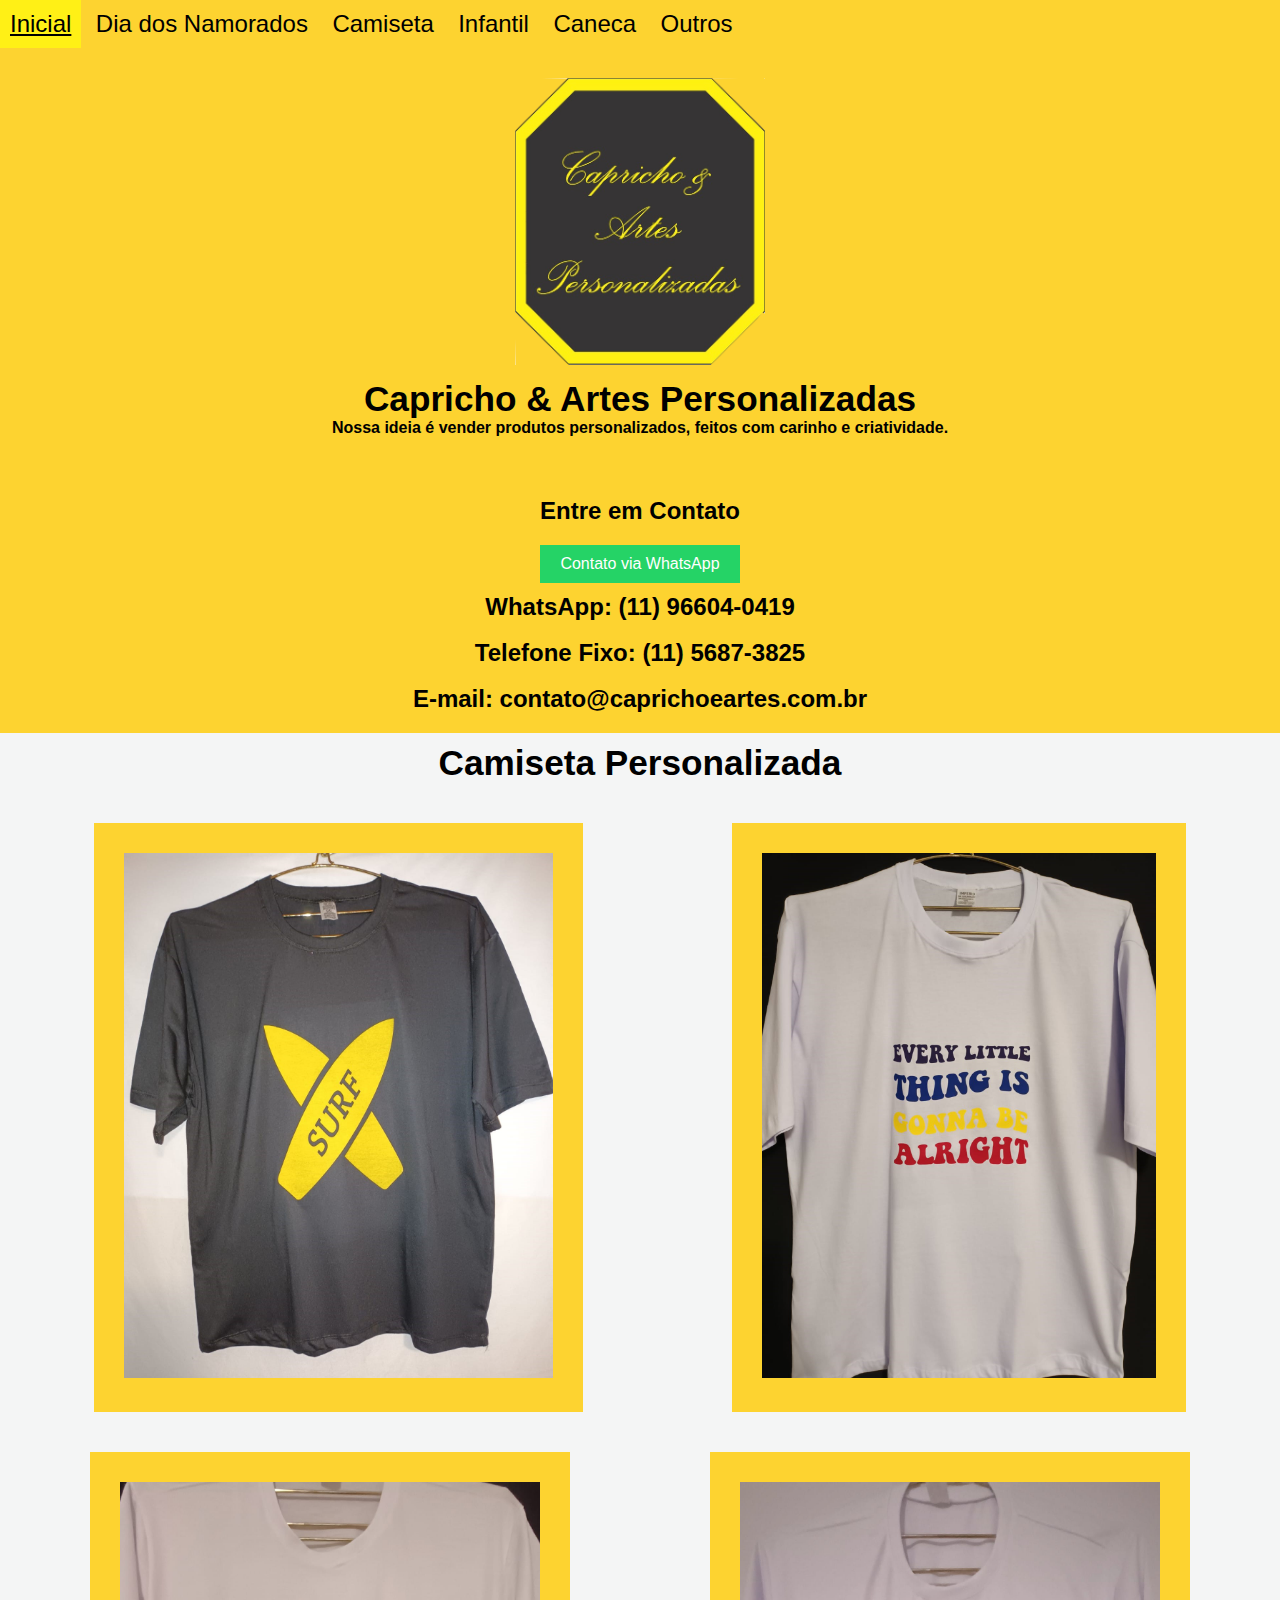
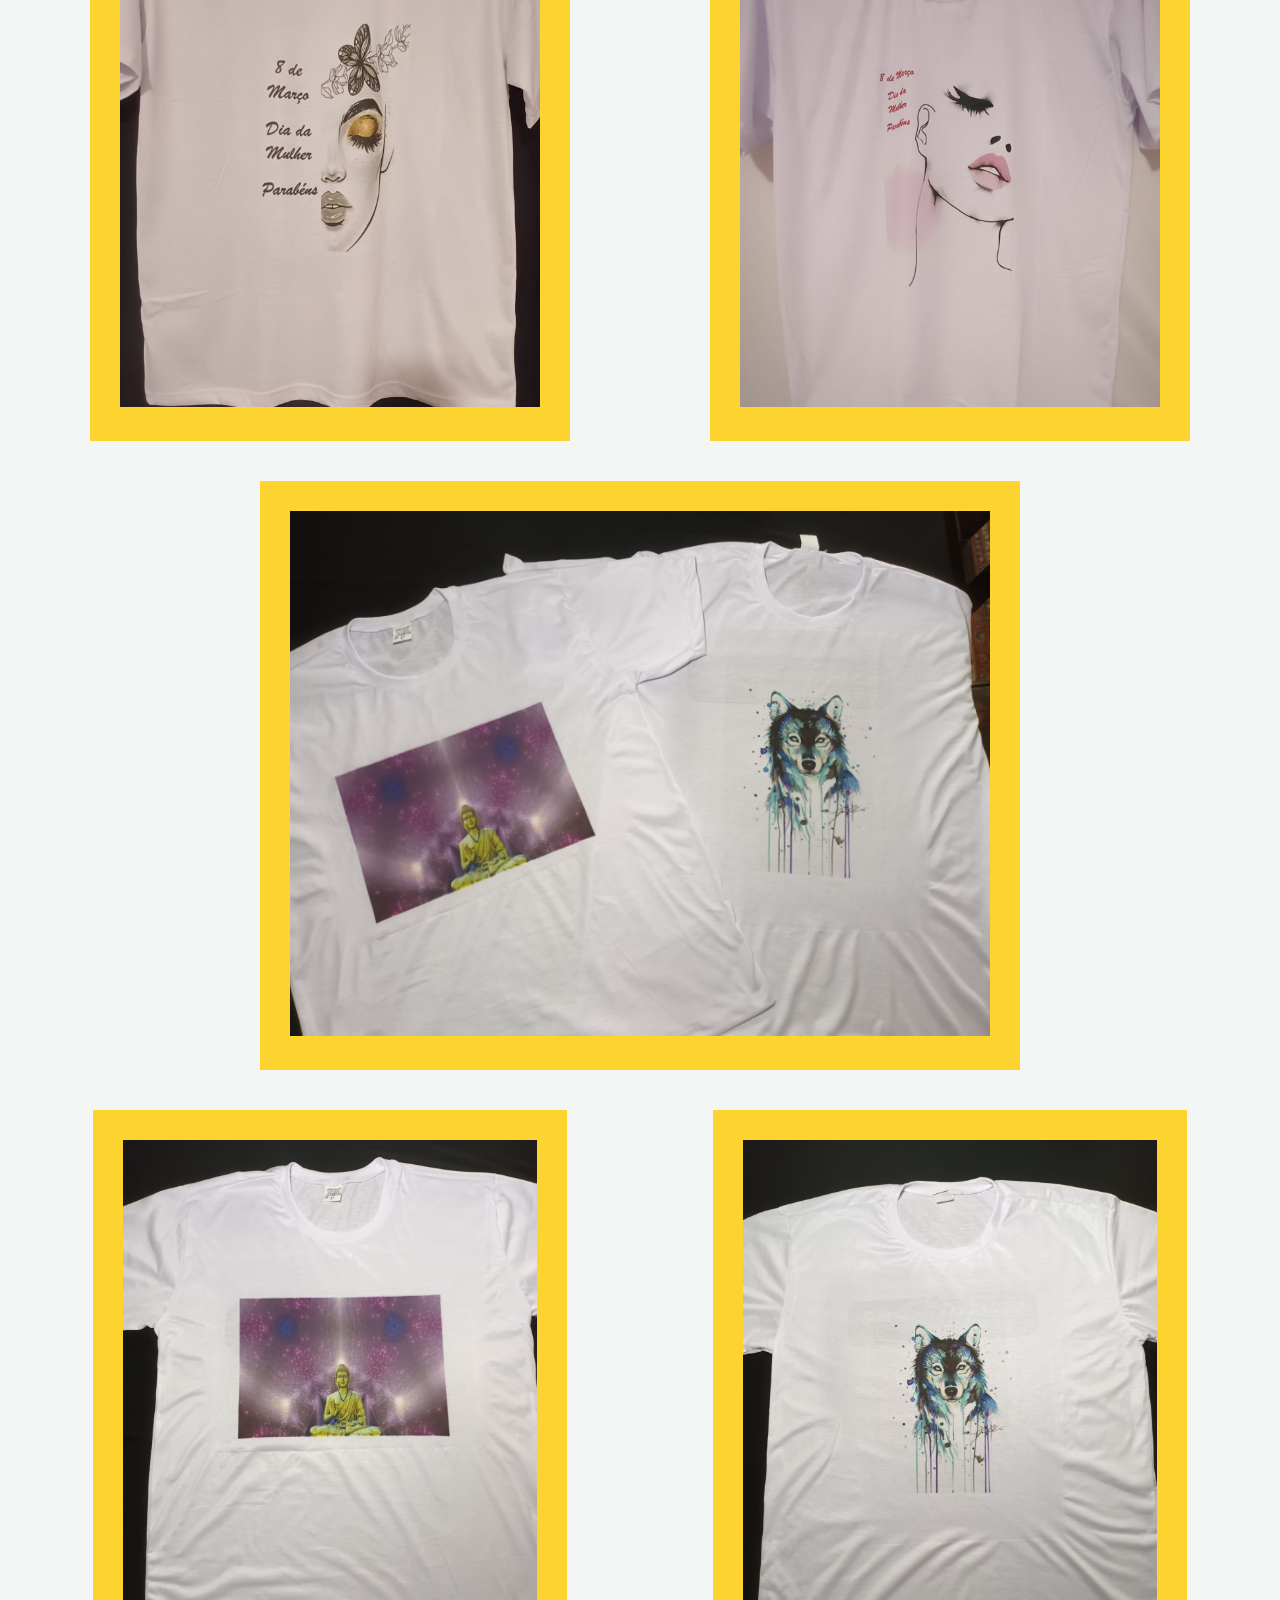
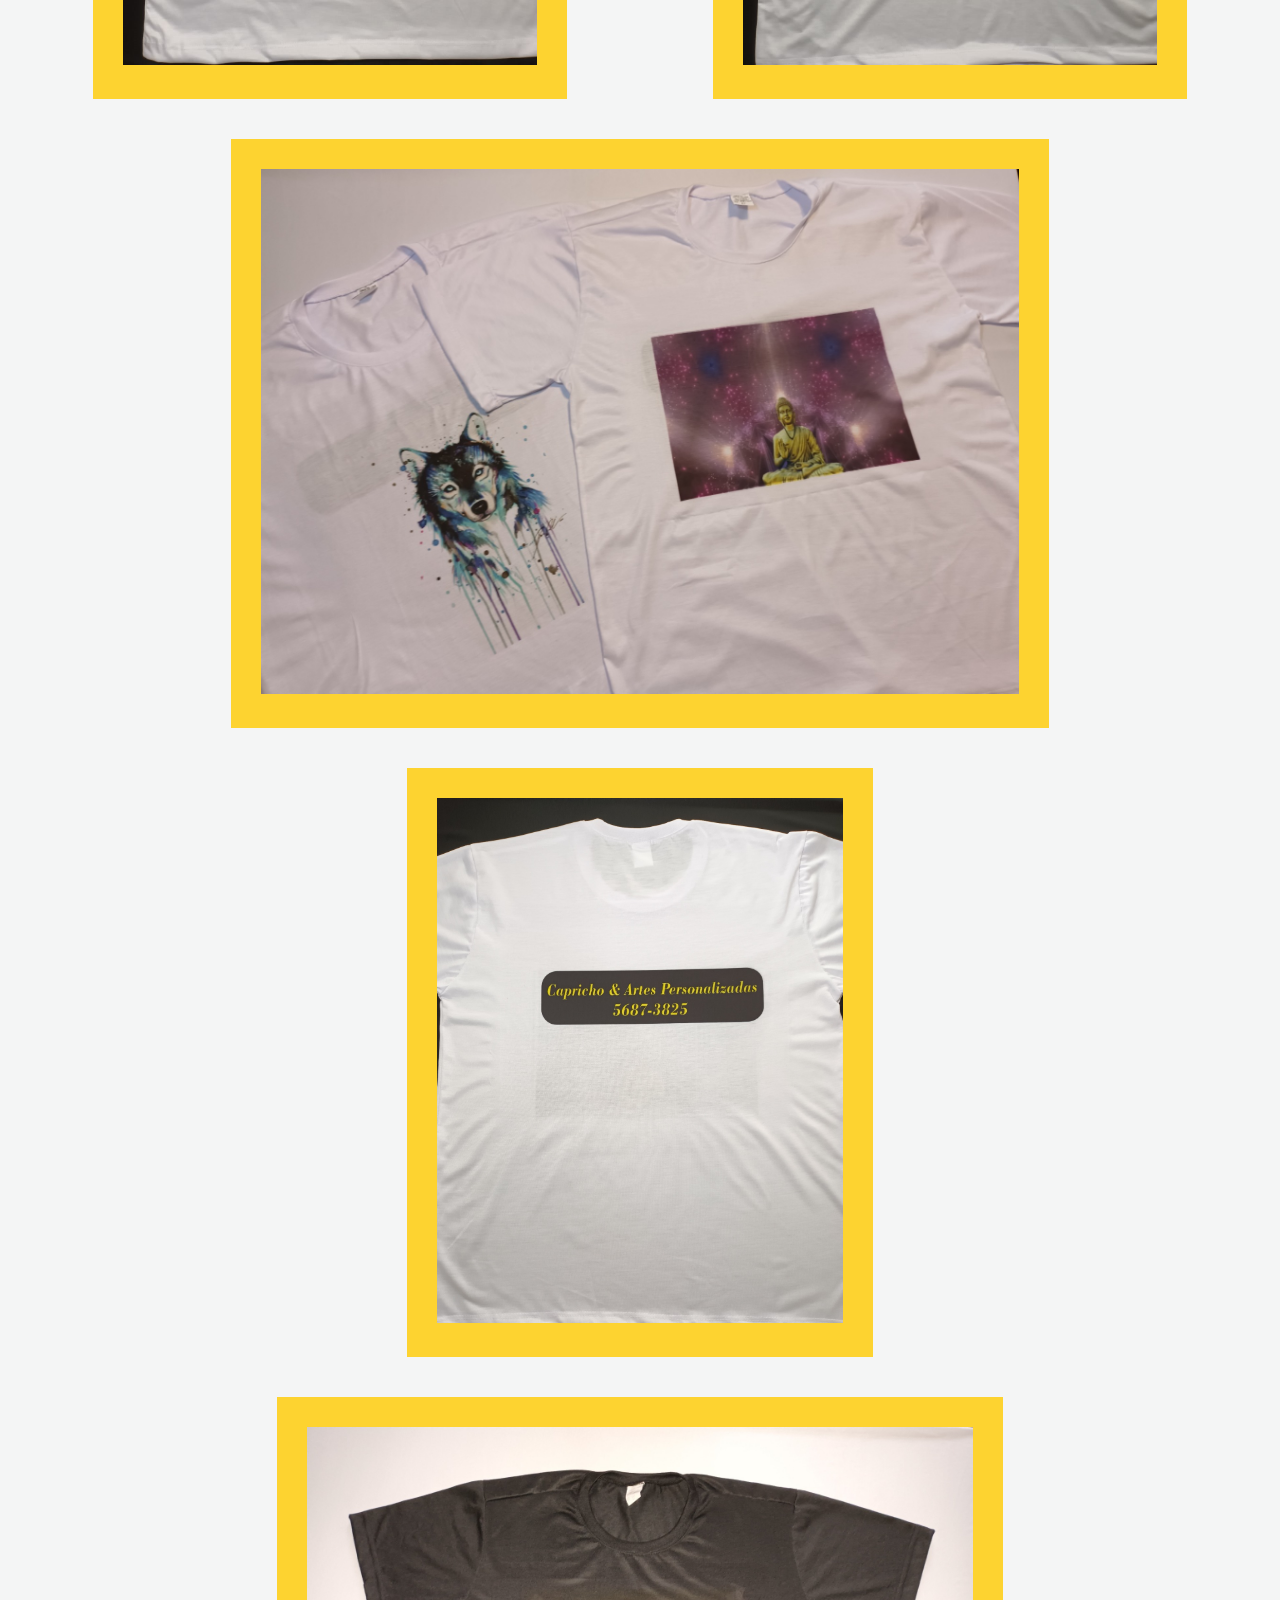
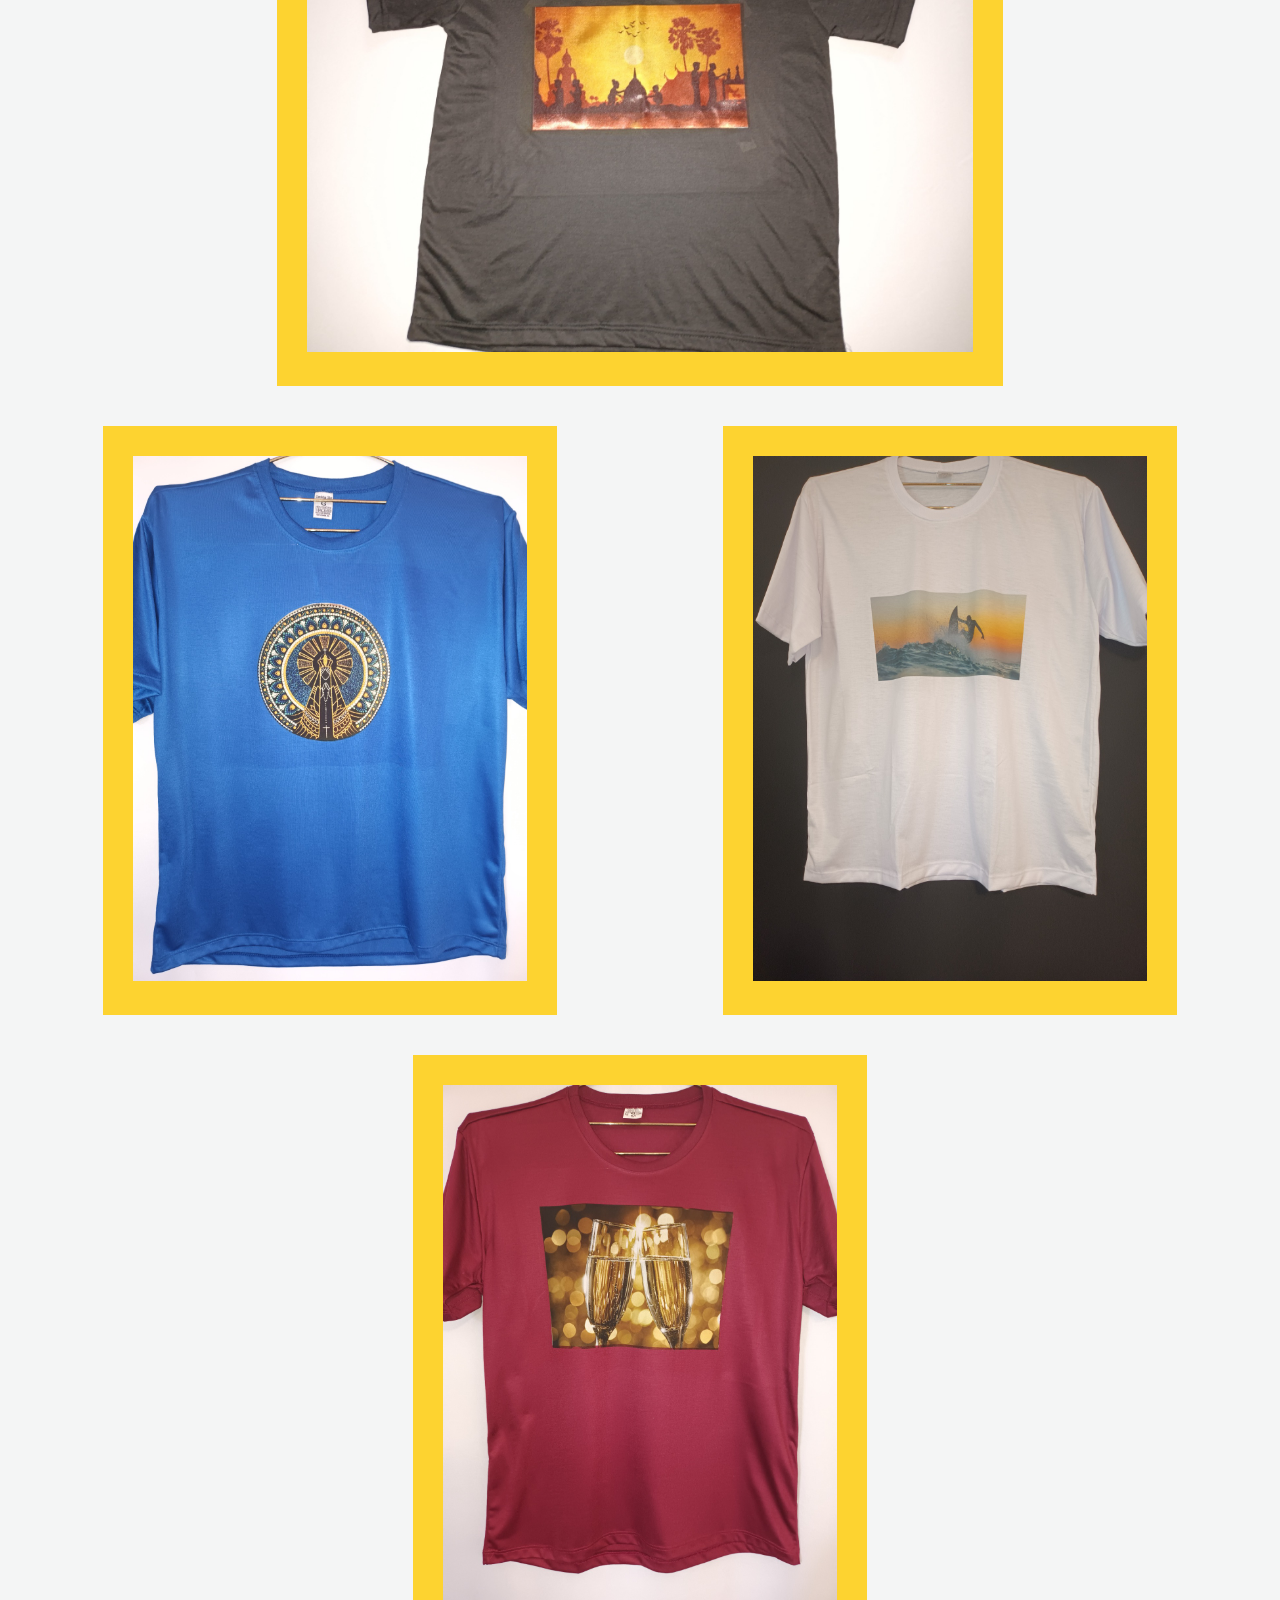
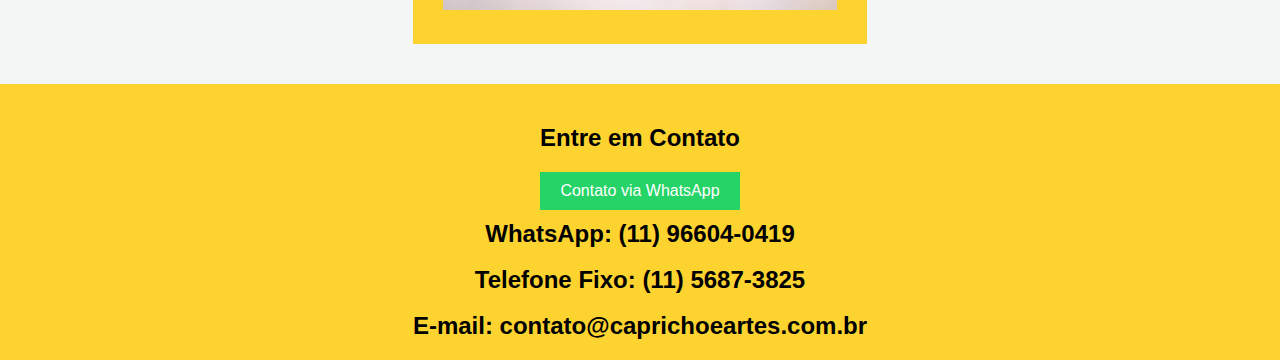
<file: camiseta.html>
<!DOCTYPE html>
<html lang="pt-br">
<head>
    <meta charset="UTF-8">
    <meta name="viewport" content="width=device-width, initial-scale=1.0">
    <link rel="stylesheet" href="estilos/style.css">
    <link rel="stylesheet" href="estilos/mediaquerries.css" media="screen">
    <link href="https://fonts.googleapis.com/icon?family=Material+Icons" rel="stylesheet">
    <script src="scripts/script.js"></script>
    
    <link rel="shortcut icon" href="imagens/logo.png" type="image/x-icon">
    <title>Capricho & Artes Personalizadas</title>
</head>
<body onresize="mudouTamanho()">
    <span id="burguer" class="material-icons md-dark" onclick="clickMenu()">menu</span>
        <menu id="itens">
            <ul>
                <li><a class="menuitens" href="index.html"onclick="clickMenu()">Inicial</a></li>
                <li><a class="menuitens" href="namorados.html"onclick="clickMenu()">Dia dos Namorados</a></li>
                <li><a class="menuitens" href="camiseta.html"onclick="clickMenu()">Camiseta</a></li>
                <li><a class="menuitens" href="infantil.html" onclick="clickMenu()">Infantil</a></li>
                <li><a class="menuitens" href="caneca.html" onclick="clickMenu()">Caneca</a></li>
                <li><a class="menuitens" href="outros.html" onclick="clickMenu()">Outros</a></li>
            </ul>
        </menu>
    <header>
        <a href="index.html"><img src="imagens/logo.png" alt="Capricho & Artes Personalizadas" id="logo"></a>
        <h1>Capricho & Artes Personalizadas</h1>
        <p>Nossa ideia é vender produtos personalizados, feitos com carinho e criatividade.</p>
    </header>
    <section id="contato">
        <h2>Entre em Contato</h2>
        <a href="https://api.whatsapp.com/send?phone=5511966040419" target="_blank">
            <button>Contato via WhatsApp</button>
        </a>
        <p id="whats">WhatsApp: (11) 96604-0419</p>
        <br>
        <p id="tel"> Telefone Fixo: (11) 5687-3825</p>
        <br>
        <a href="mailto:contato@caprichoeartes.com.br?subject=Orçamento" target="_blank"><p id="tel">E-mail: contato@caprichoeartes.com.br</p></a>
    </section>
    <h1>Camiseta Personalizada</h1>
    <section id="produtos">
        
        <div class="produto">
            <a href="imagens/camiseta/camiseta12.jpeg" target="_blank"><img class="imagem" src="imagens/camiseta/camiseta12.jpeg" alt="Foto de camiseta personalizada"></a>        
        </div>

        <div class="produto">
            <a href="imagens/camiseta/camiseta13.jpeg" target="_blank"><img class="imagem" src="imagens/camiseta/camiseta13.jpeg" alt="Foto de camiseta personalizada"></a>        
        </div>

        <div class="produto">
            <a href="imagens/camiseta/camiseta10.jpeg" target="_blank"><img class="imagem" src="imagens/camiseta/camiseta10.jpeg" alt="Foto de camiseta personalizada"></a>        
        </div>

        <div class="produto">
            <a href="imagens/camiseta/camiseta11.jpeg" target="_blank"><img class="imagem" src="imagens/camiseta/camiseta11.jpeg" alt="Foto de camiseta personalizada"></a>        
        </div>

        <div class="produto">
            <a href="imagens/camiseta/Camiseta01.jpeg" target="_blank"><img class="imagem" src="imagens/camiseta/Camiseta01.jpeg" alt="Foto de camiseta personalizada"></a>        
        </div>
        
        <div class="produto">
            <a href="imagens/camiseta/Camiseta02.jpeg" target="_blank"><img class="imagem" src="imagens/camiseta/Camiseta02.jpeg" alt="Foto de camiseta personalizada"></a>        
        </div>
            
        <div class="produto">
            <a href="imagens/camiseta/Camiseta03.jpeg" target="_blank"><img class="imagem" src="imagens/camiseta/Camiseta03.jpeg" alt="Foto de camiseta personalizada"></a>        
        </div>

        <div class="produto">
            <a href="imagens/camiseta/camiseta04.jpeg" target="_blank"><img class="imagem" src="imagens/camiseta/camiseta04.jpeg" alt="Foto de camiseta personalizada"></a>        
        </div>

        <div class="produto">
            <a href="imagens/camiseta/camiseta05.jpeg" target="_blank"><img class="imagem" src="imagens/camiseta/camiseta05.jpeg" alt="Foto de camiseta personalizada"></a>        
        </div>

        <div class="produto">
            <a href="imagens/camiseta/camiseta06.jpeg" target="_blank"><img class="imagem" src="imagens/camiseta/camiseta06.jpeg" alt="Foto de camiseta personalizada"></a>        
        </div>

        <div class="produto">
            <a href="imagens/camiseta/camiseta07.jpeg" target="_blank"><img class="imagem" src="imagens/camiseta/camiseta07.jpeg" alt="Foto de camiseta personalizada"></a>        
        </div>

        <div class="produto">
            <a href="imagens/camiseta/camiseta08.jpeg" target="_blank"><img class="imagem" src="imagens/camiseta/camiseta08.jpeg" alt="Foto de camiseta personalizada"></a>        
        </div>

        <div class="produto">
            <a href="imagens/camiseta/camiseta09.jpeg" target="_blank"><img class="imagem" src="imagens/camiseta/camiseta09.jpeg" alt="Foto de camiseta personalizada"></a>        
        </div>

    </section>
    <section id="contato">
        <h2>Entre em Contato</h2>
        <a href="https://api.whatsapp.com/send?phone=5511966040419" target="_blank">
            <button>Contato via WhatsApp</button>
        </a>
        <p id="whats">WhatsApp: (11) 96604-0419</p>
        <br>
        <p id="tel"> Telefone Fixo: (11) 5687-3825</p>
        <br>
        <a href="mailto:contato@caprichoeartes.com.br?subject=Orçamento" target="_blank"><p id="tel">E-mail: contato@caprichoeartes.com.br</p></a>
    </section>
</body>
</html>
</file>
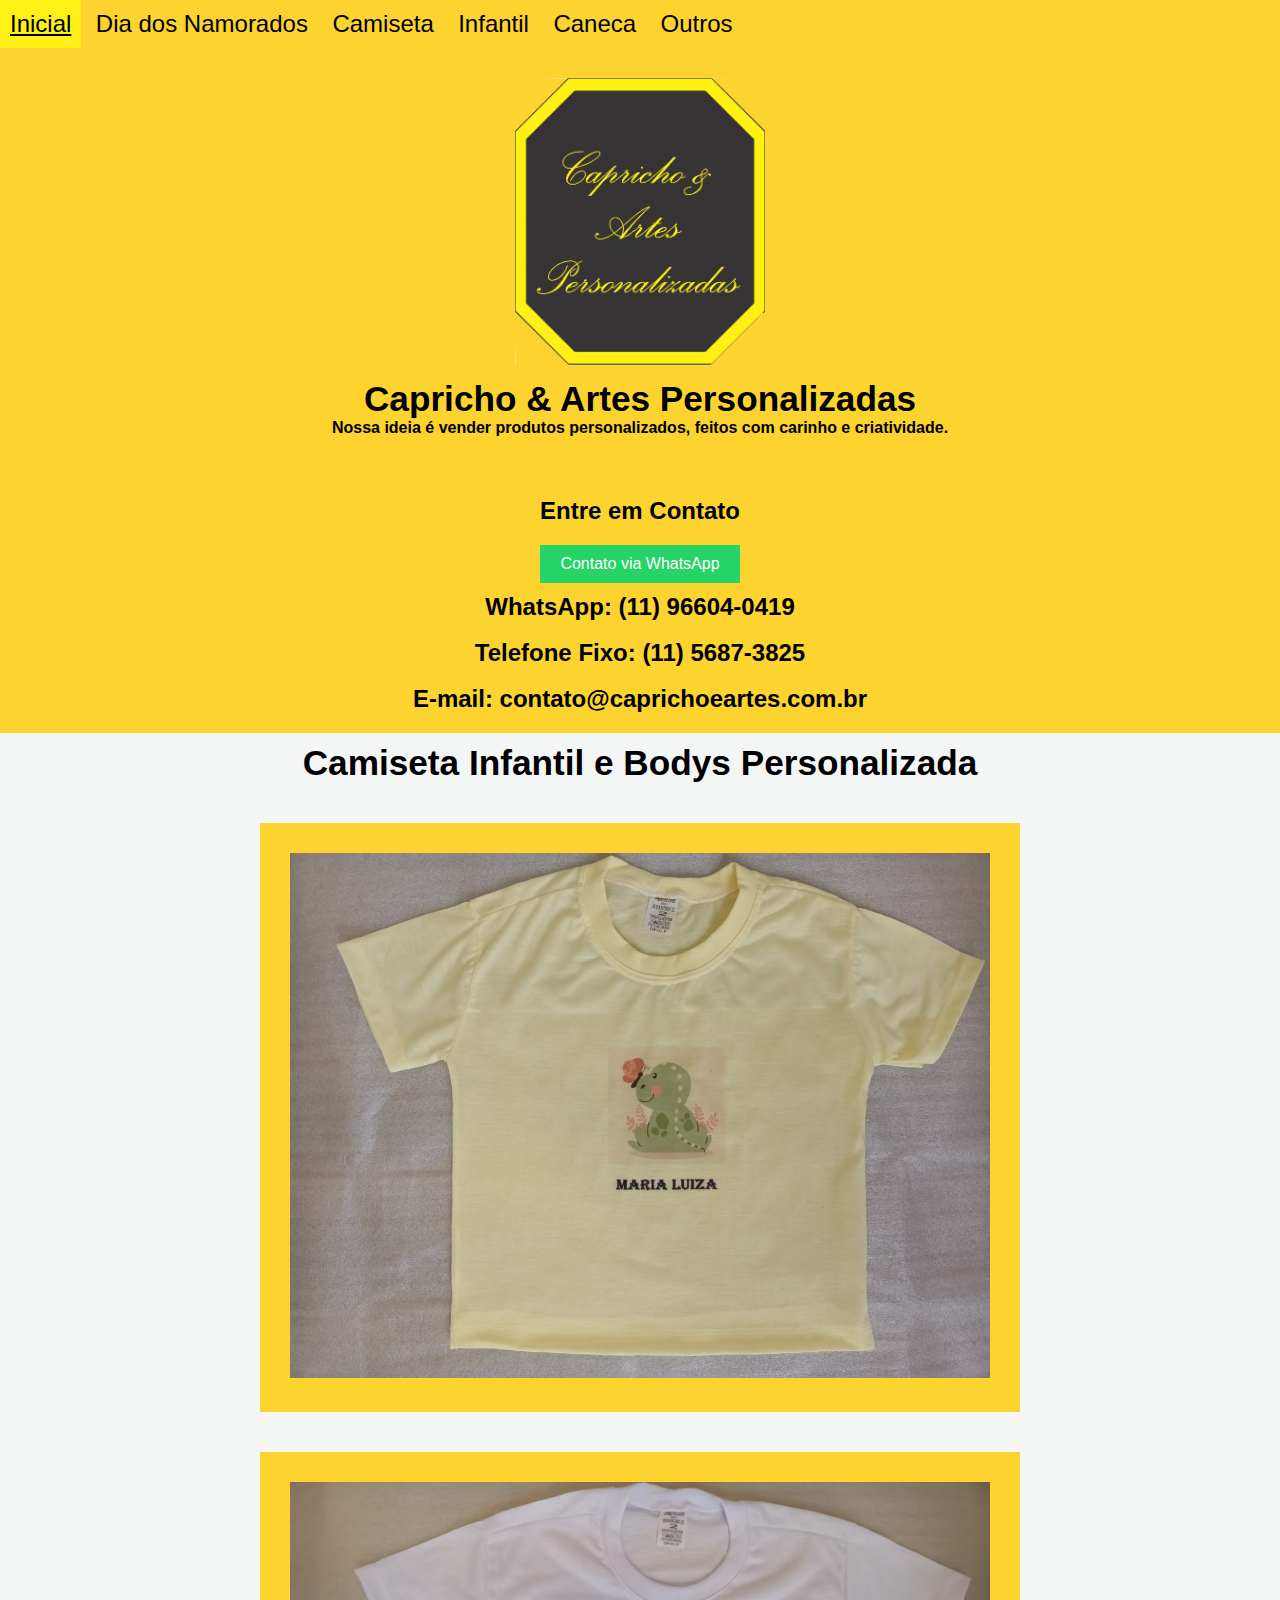
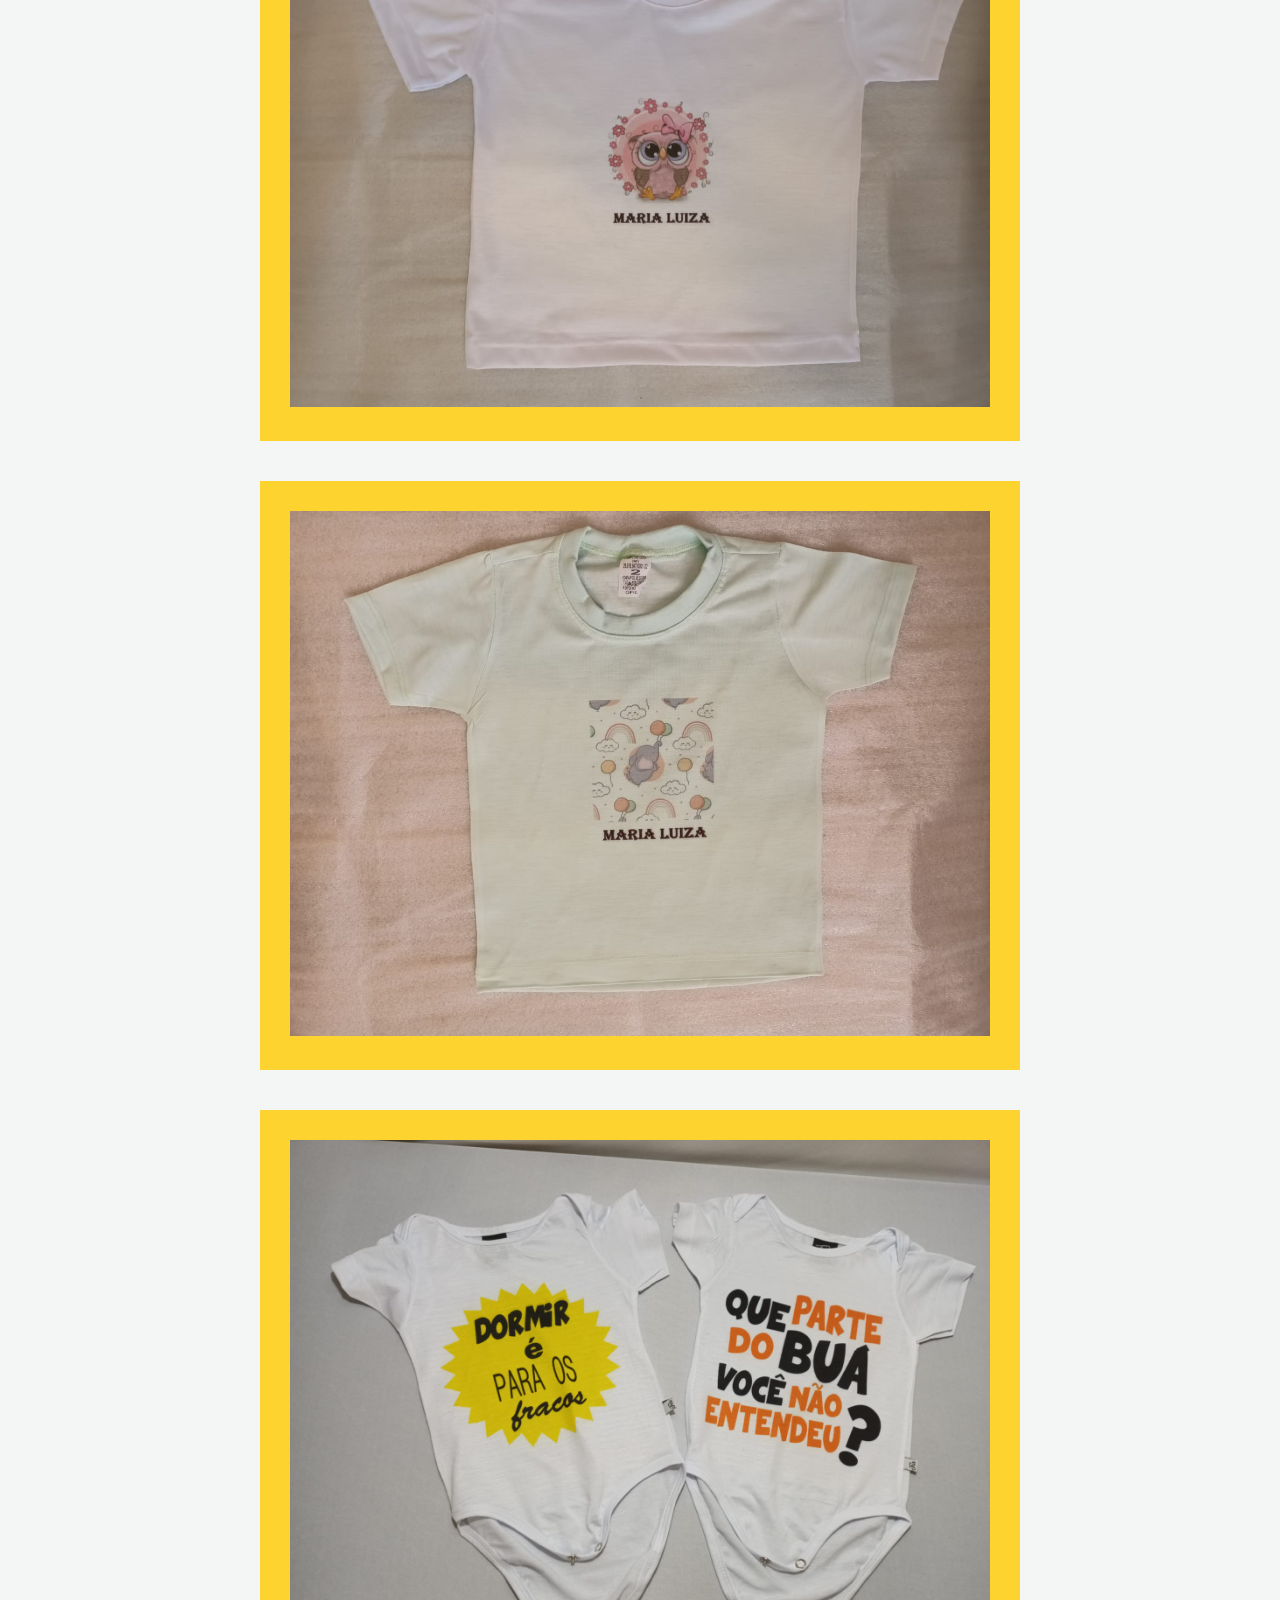
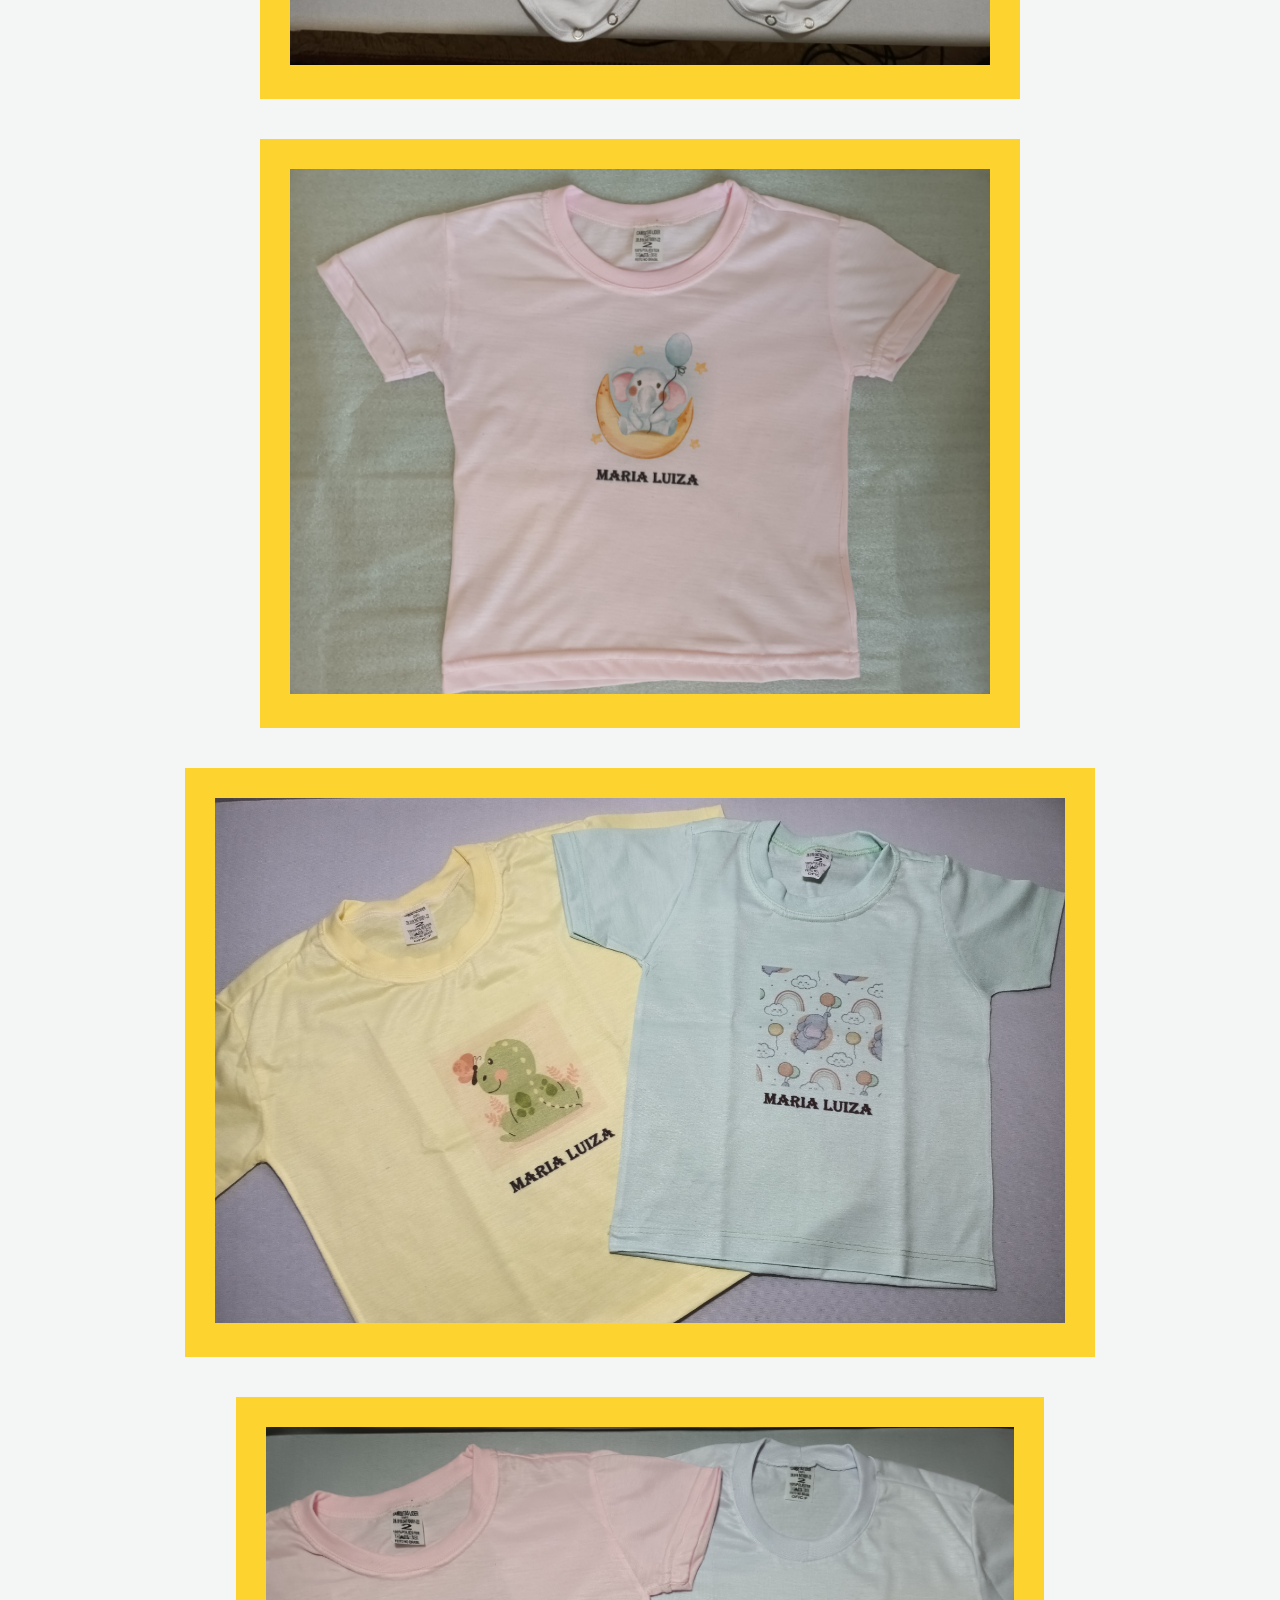
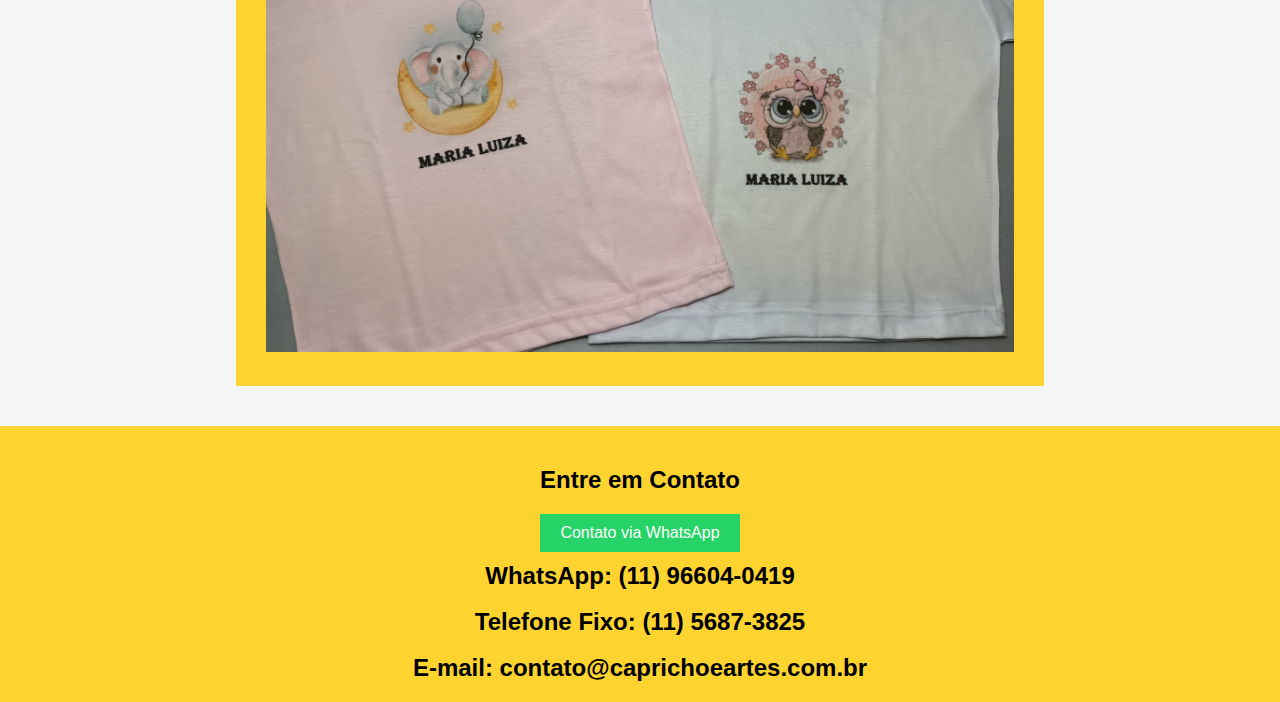
<file: infantil.html>
<!DOCTYPE html>
<html lang="pt-br">
<head>
    <meta charset="UTF-8">
    <meta name="viewport" content="width=device-width, initial-scale=1.0">
    <link rel="stylesheet" href="estilos/style.css">
    <link rel="stylesheet" href="estilos/mediaquerries.css" media="screen">
    <link href="https://fonts.googleapis.com/icon?family=Material+Icons" rel="stylesheet">
    <script src="scripts/script.js"></script>
    
    <link rel="shortcut icon" href="imagens/logo.png" type="image/x-icon">
    <title>Capricho & Artes Personalizadas</title>
</head>
<body onresize="mudouTamanho()">
    <span id="burguer" class="material-icons md-dark" onclick="clickMenu()">menu</span>
        <menu id="itens">
            <ul>
                <li><a class="menuitens" href="index.html"onclick="clickMenu()">Inicial</a></li>
                <li><a class="menuitens" href="namorados.html"onclick="clickMenu()">Dia dos Namorados</a></li>
                <li><a class="menuitens" href="camiseta.html"onclick="clickMenu()">Camiseta</a></li>
                <li><a class="menuitens" href="infantil.html" onclick="clickMenu()">Infantil</a></li>
                <li><a class="menuitens" href="caneca.html" onclick="clickMenu()">Caneca</a></li>
                <li><a class="menuitens" href="outros.html" onclick="clickMenu()">Outros</a></li>
            </ul>
        </menu>
    <header>
        <a href="index.html"><img src="imagens/logo.png" alt="Capricho & Artes Personalizadas" id="logo"></a>
        <h1>Capricho & Artes Personalizadas</h1>
        <p>Nossa ideia é vender produtos personalizados, feitos com carinho e criatividade.</p>
    </header>
    <section id="contato">
        <h2>Entre em Contato</h2>
        <a href="https://api.whatsapp.com/send?phone=5511966040419" target="_blank">
            <button>Contato via WhatsApp</button>
        </a>
        <p id="whats">WhatsApp: (11) 96604-0419</p>
        <br>
        <p id="tel"> Telefone Fixo: (11) 5687-3825</p>
        <br>
        <a href="mailto:contato@caprichoeartes.com.br?subject=Orçamento" target="_blank"><p id="tel">E-mail: contato@caprichoeartes.com.br</p></a>
    </section>
    <h1>Camiseta  Infantil e Bodys Personalizada</h1>
    <section id="produtos">
        
        <div class="produto">
            <a href="imagens/body/body01.jpeg" target="_blank"><img class="imagem" src="imagens/body/body01.jpeg" alt="Foto de camiseta personalizada"></a>        
        </div>
        
        <div class="produto">
            <a href="imagens/body/body02.jpeg" target="_blank"><img class="imagem" src="imagens/body/body02.jpeg" alt="Foto de camiseta personalizada"></a>        
        </div>
            
        <div class="produto">
            <a href="imagens/body/body03.jpeg" target="_blank"><img class="imagem" src="imagens/body/body03.jpeg" alt="Foto de camiseta personalizada"></a>        
        </div>

        <div class="produto">
            <a href="imagens/body/body04.jpeg" target="_blank"><img class="imagem" src="imagens/body/body04.jpeg" alt="Foto de camiseta personalizada"></a>        
        </div>

        <div class="produto">
            <a href="imagens/body/body05.jpeg" target="_blank"><img class="imagem" src="imagens/body/body05.jpeg" alt="Foto de camiseta personalizada"></a>        
        </div>

        <div class="produto">
            <a href="imagens/body/body06.jpeg" target="_blank"><img class="imagem" src="imagens/body/body06.jpeg" alt="Foto de camiseta personalizada"></a>        
        </div>

        <div class="produto">
            <a href="imagens/body/body07.jpeg" target="_blank"><img class="imagem" src="imagens/body/body07.jpeg" alt="Foto de camiseta personalizada"></a>        
        </div>

    </section>
    <section id="contato">
        <h2>Entre em Contato</h2>
        <a href="https://api.whatsapp.com/send?phone=5511966040419" target="_blank">
            <button>Contato via WhatsApp</button>
        </a>
        <p id="whats">WhatsApp: (11) 96604-0419</p>
        <br>
        <p id="tel"> Telefone Fixo: (11) 5687-3825</p>
        <br>
        <a href="mailto:contato@caprichoeartes.com.br?subject=Orçamento" target="_blank"><p id="tel">E-mail: contato@caprichoeartes.com.br</p></a>
    </section>
</body>
</html>
</file>
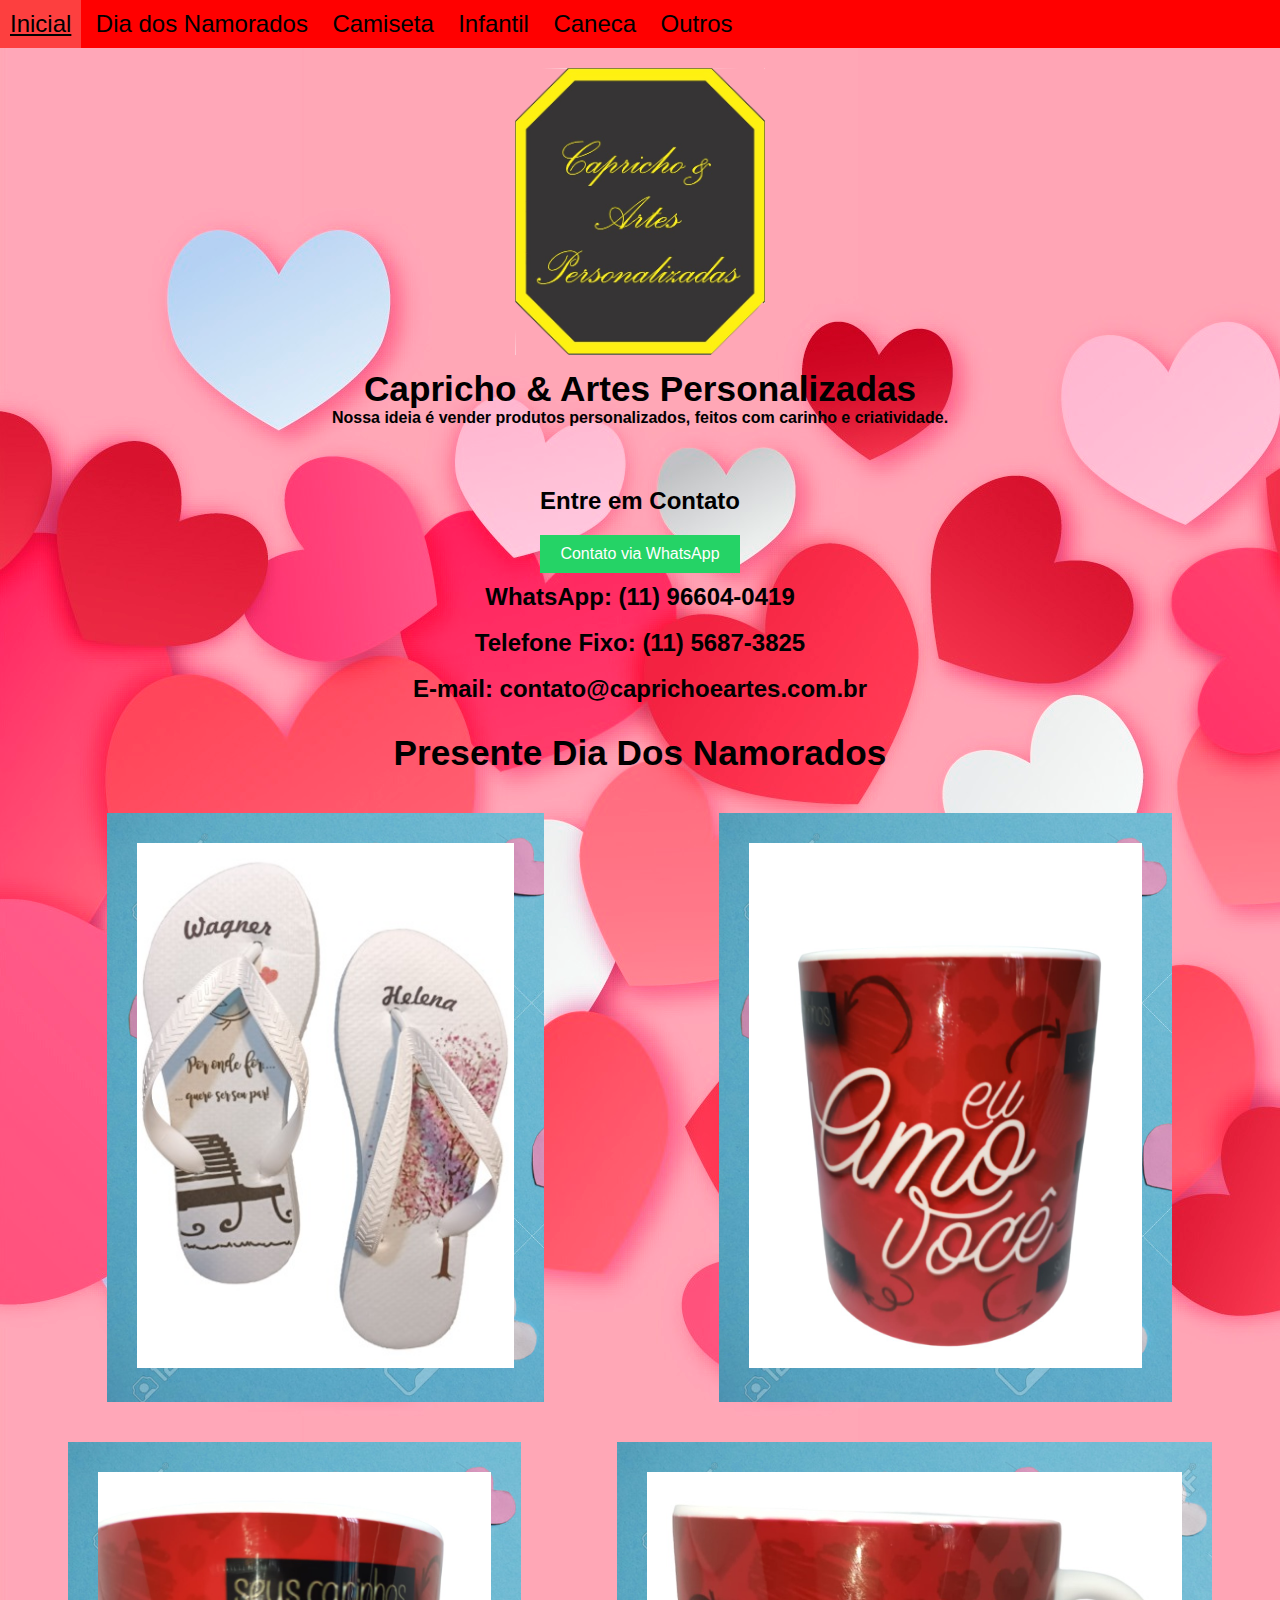
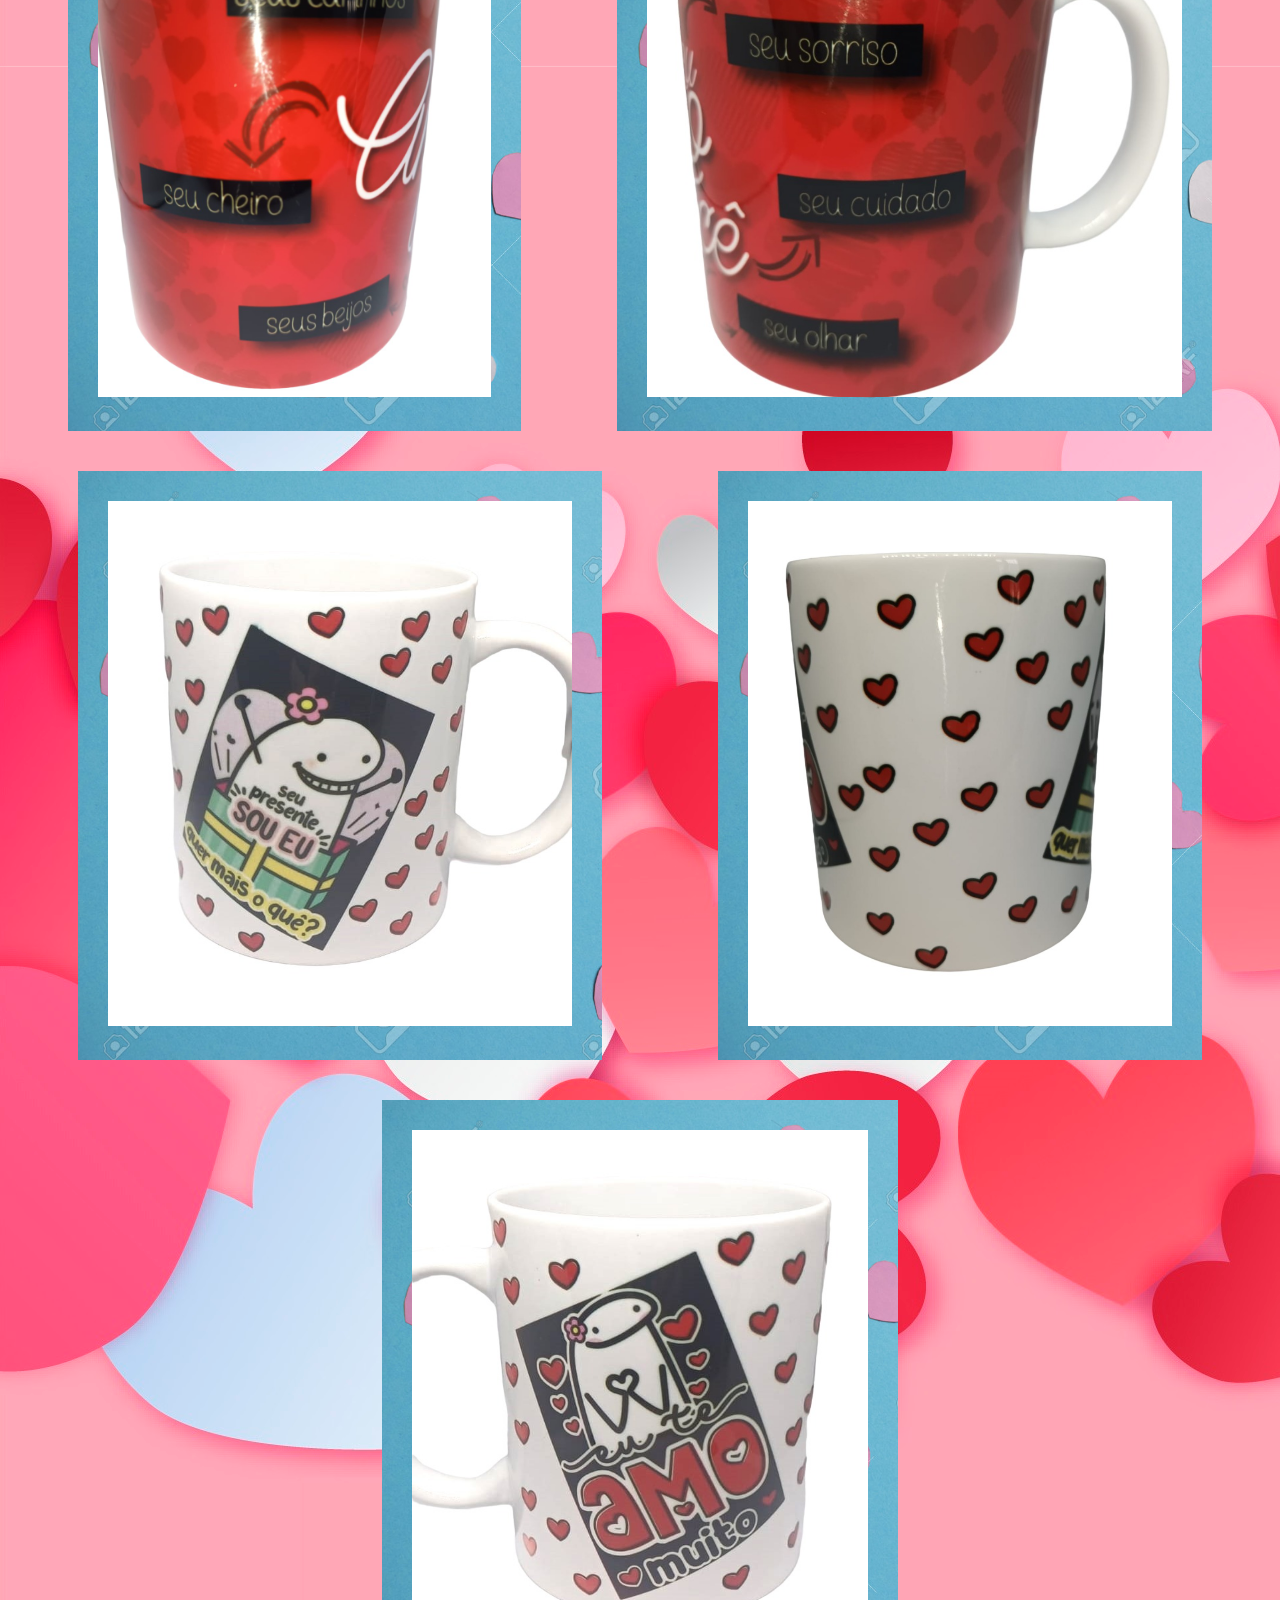
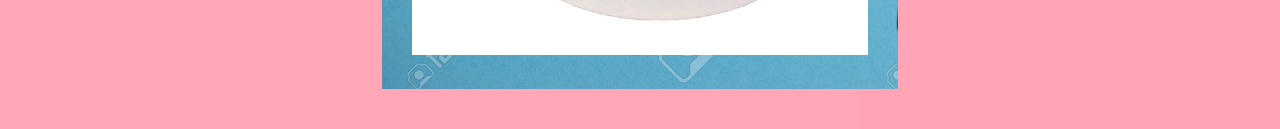
<file: namorados.html>
<!DOCTYPE html>
<html lang="pt-br">
<head>
    <meta charset="UTF-8">
    <meta name="viewport" content="width=device-width, initial-scale=1.0">
    <link rel="stylesheet" href="estilos/style.css">
    <link rel="stylesheet" href="estilos/mediaquerries.css" media="screen">
    <link href="https://fonts.googleapis.com/icon?family=Material+Icons" rel="stylesheet">
    <script src="scripts/script.js"></script>
    
    <link rel="shortcut icon" href="imagens/logo.png" type="image/x-icon">
    <title>Capricho & Artes Personalizadas</title>

    <style>
        body{
            background-color: red;
            background-image: url(imagens/namorados/pink\ background\ hearts.jpg); 
            
           
            
        }
        header{
            background-color: rgba(240, 248, 255, 0);            
        }
        div{
            background-image: url(imagens/namorados/coraçaoazul.jpg);
            background-size: cover;
        }

        menu ul li a:hover{
        background-color: rgb(253, 63, 63);
        color: black;
        }
        
    </style>
</head>
<body onresize="mudouTamanho()">
    <span id="burguer" class="material-icons md-dark" onclick="clickMenu()">menu</span>
        <menu id="itens">
            <ul style="background-color: red;margin-bottom: -10px;">
                <li><a class="menuitens" href="index.html"onclick="clickMenu()">Inicial</a></li>
                <li><a class="menuitens" href="namorados.html"onclick="clickMenu()">Dia dos Namorados</a></li>
                <li><a class="menuitens" href="camiseta.html"onclick="clickMenu()">Camiseta</a></li>
                <li><a class="menuitens" href="infantil.html" onclick="clickMenu()">Infantil</a></li>
                <li><a class="menuitens" href="caneca.html" onclick="clickMenu()">Caneca</a></li>
                <li><a class="menuitens" href="outros.html" onclick="clickMenu()">Outros</a></li>
            </ul>
        </menu>
    <header>
        <a href="index.html"><img src="imagens/logo.png" alt="Capricho & Artes Personalizadas" id="logo"></a>
        <h1>Capricho & Artes Personalizadas</h1>
        <p>Nossa ideia é vender produtos personalizados, feitos com carinho e criatividade.</p>
    </header>
    <section id="contato" style="background-color: rgba(139, 0, 0, 0);">
        <h2>Entre em Contato</h2>
        <a href="https://api.whatsapp.com/send?phone=5511966040419" target="_blank"> 
            <button>Contato via WhatsApp</button>
        </a>
        <p id="whats">WhatsApp: (11) 96604-0419</p>
        <br>
        <p id="tel"> Telefone Fixo: (11) 5687-3825</p>
        <br>
        <a href="mailto:contato@caprichoeartes.com.br?subject=Orçamento" target="_blank"><p id="tel">E-mail: contato@caprichoeartes.com.br</p></a>
    </section>
</section>
<h1>Presente Dia Dos Namorados</h1>
<section id="produtos">
    
    <div class="produto">
        <a href="imagens/namorados/namorados04.jpeg" target="_blank"><img class="imagem" src="imagens/namorados/namorados04.jpeg" alt="Presente Dia das Mães"></a>        
    </div>

    <div class="produto">
        <a href="imagens/namorados/namorados01vermelha.jpeg" target="_blank"><img class="imagem" src="imagens/namorados/namorados01vermelha.jpeg" alt="Presente Dia das Mães"></a>        
    </div>

    <div class="produto">
        <a href="imagens/namorados/namorados02vermelha.jpeg" target="_blank"><img class="imagem" src="imagens/namorados/namorados02vermelha.jpeg" alt="Presente Dia das Mães"></a>        
    </div>

    <div class="produto">
        <a href="imagens/namorados/namorados03vermelha.jpeg" target="_blank"><img class="imagem" src="imagens/namorados/namorados03vermelha.jpeg" alt="Presente Dia das Mães"></a>        
    </div>

    <div class="produto">
        <a href="imagens/namorados/namorados01branca.jpeg" target="_blank"><img class="imagem" src="imagens/namorados/namorados01branca.jpeg" alt="Presente Dia das Mães"></a>        
    </div>

    <div class="produto">
        <a href="imagens/namorados/namorados02branca.jpeg" target="_blank"><img class="imagem" src="imagens/namorados/namorados02branca.jpeg" alt="Presente Dia das Mães"></a>        
    </div>

    <div class="produto">
        <a href="imagens/namorados/namorados03branca.jpeg" target="_blank"><img class="imagem" src="imagens/namorados/namorados03branca.jpeg" alt="Presente Dia das Mães"></a>        
    </div>

    
</section>
</body>
</file>
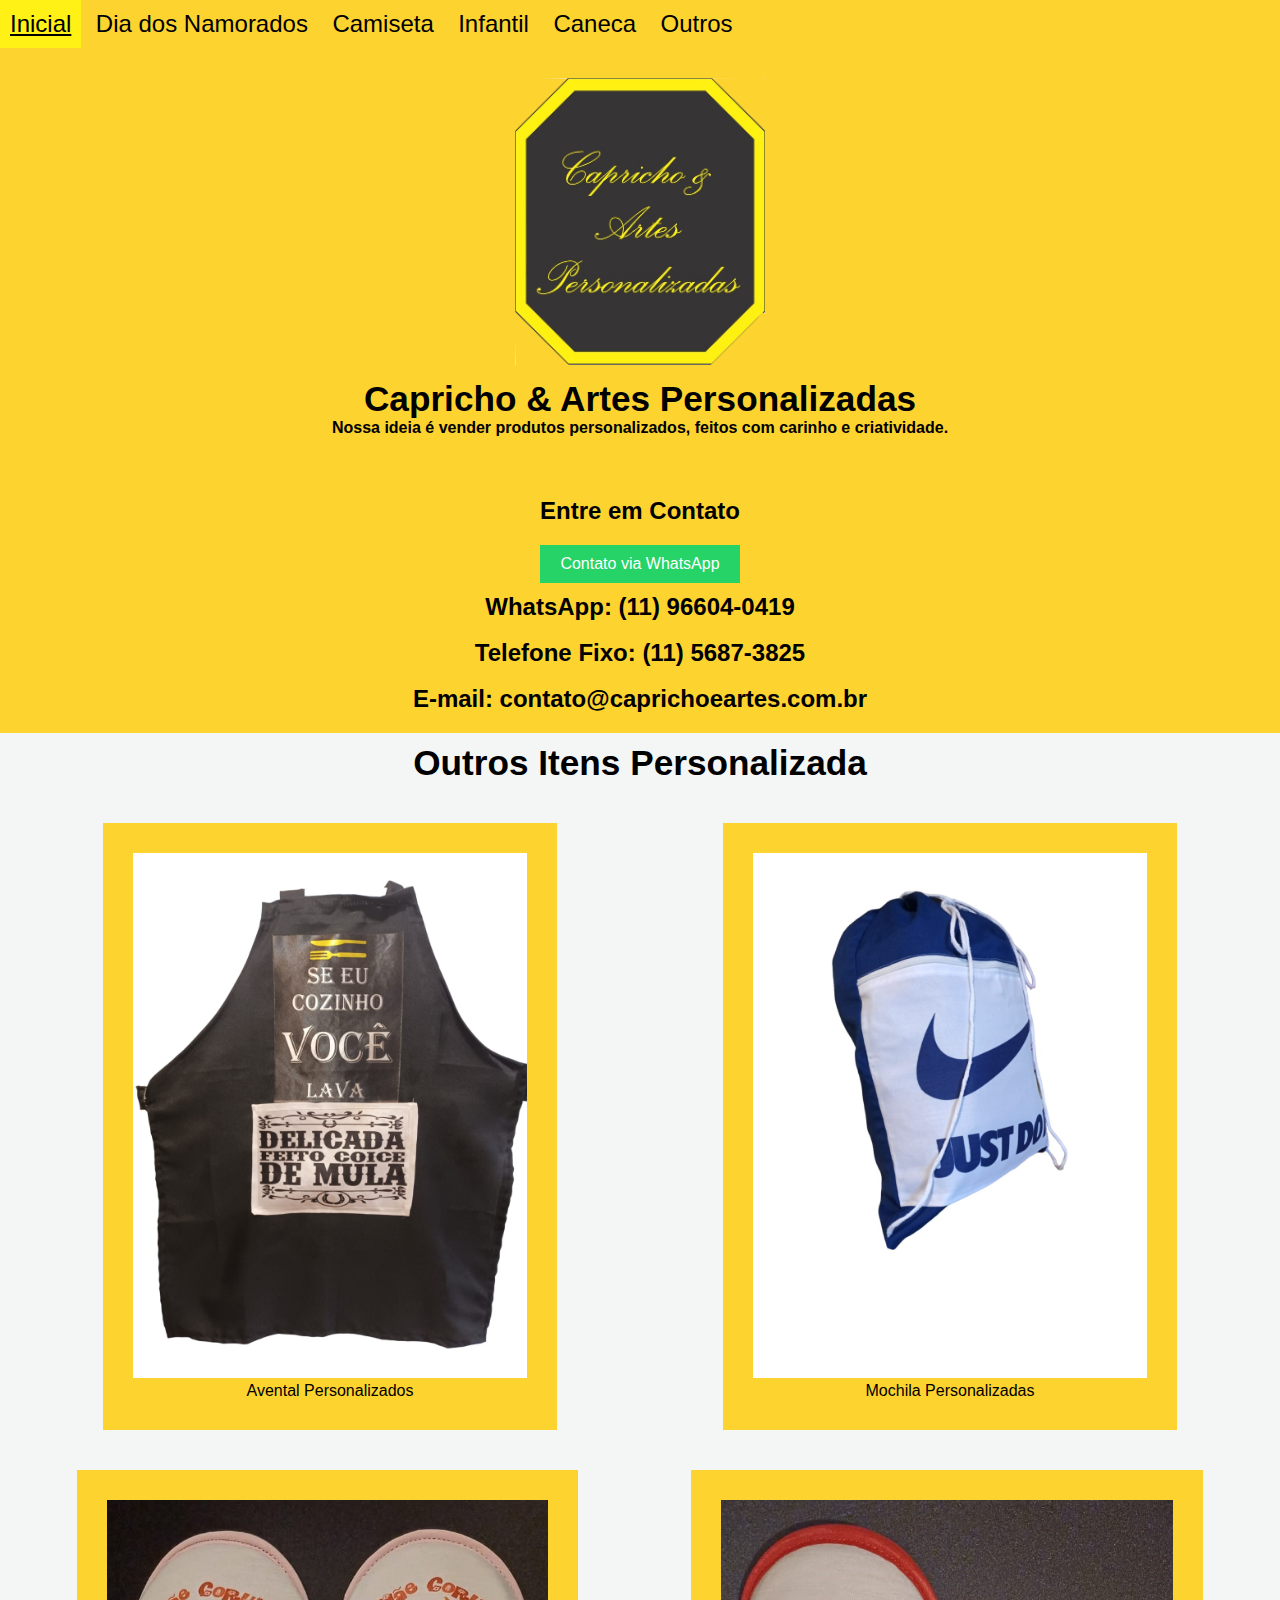
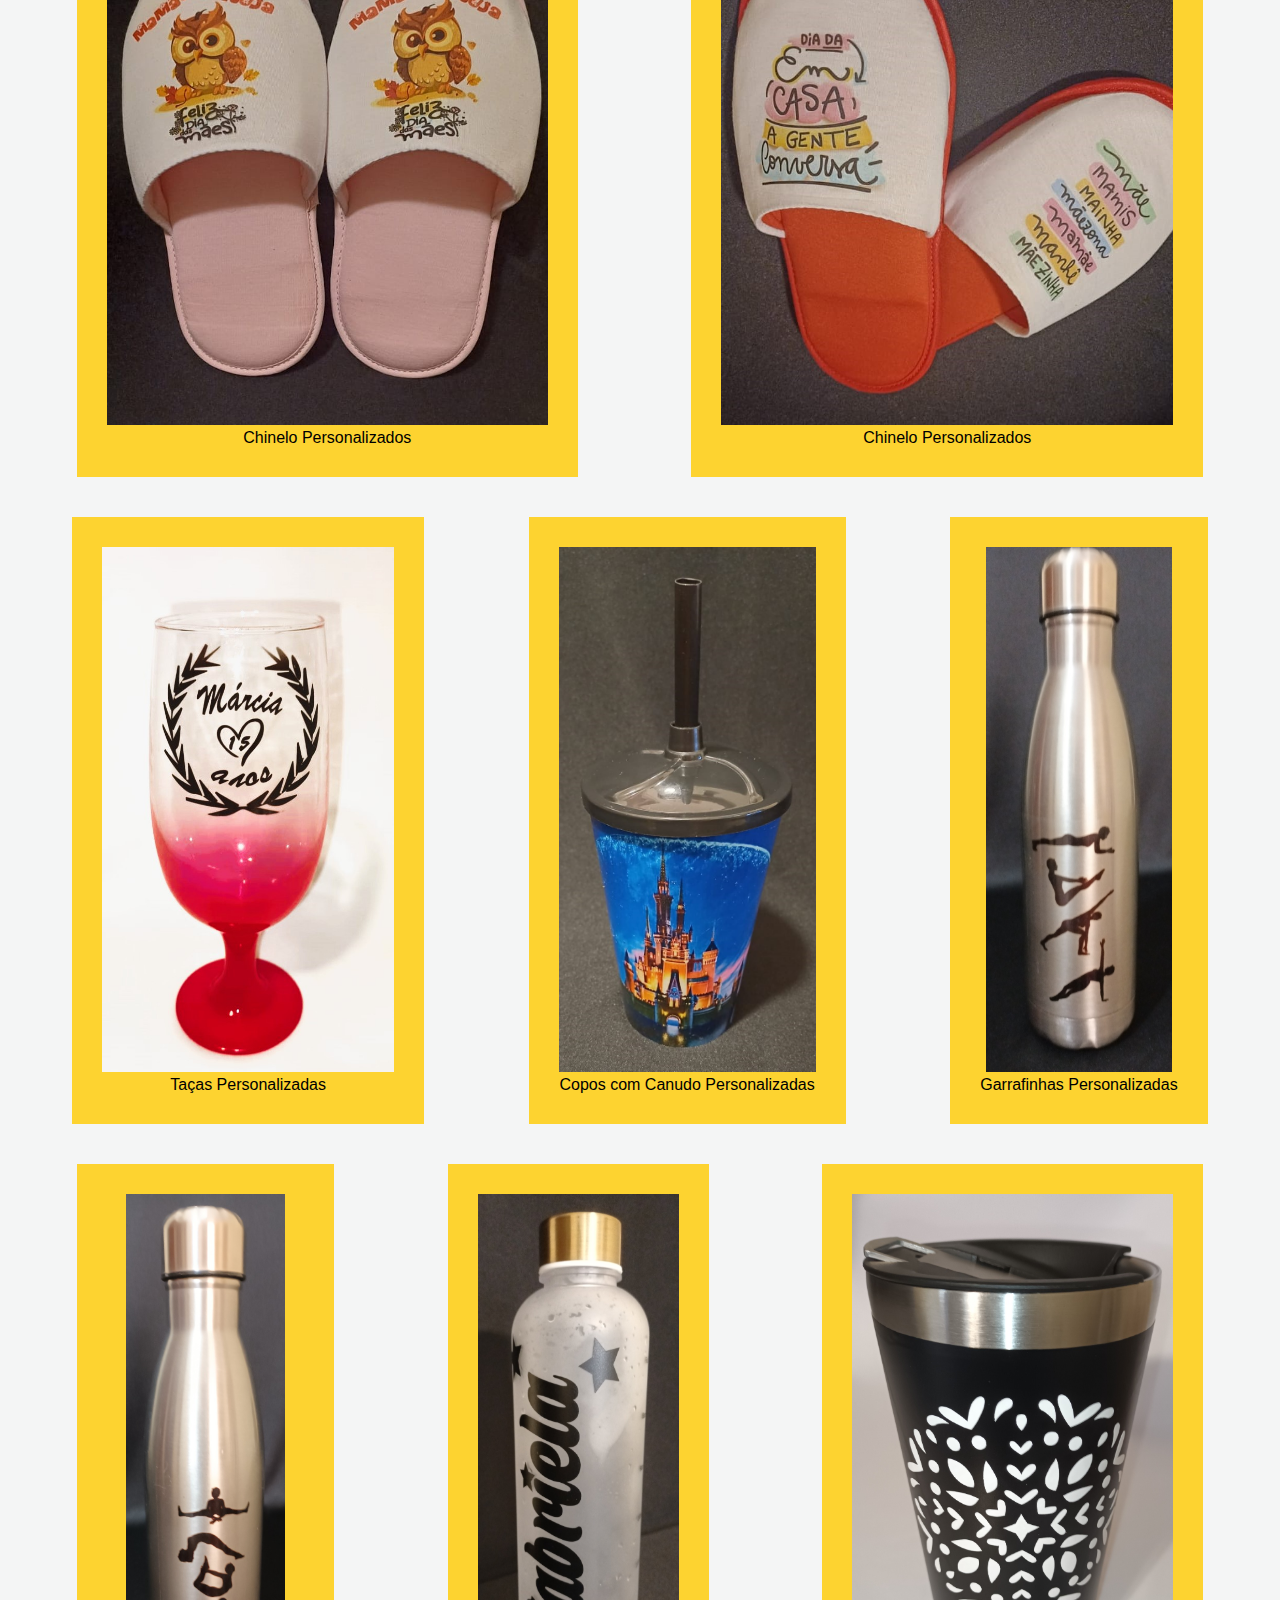
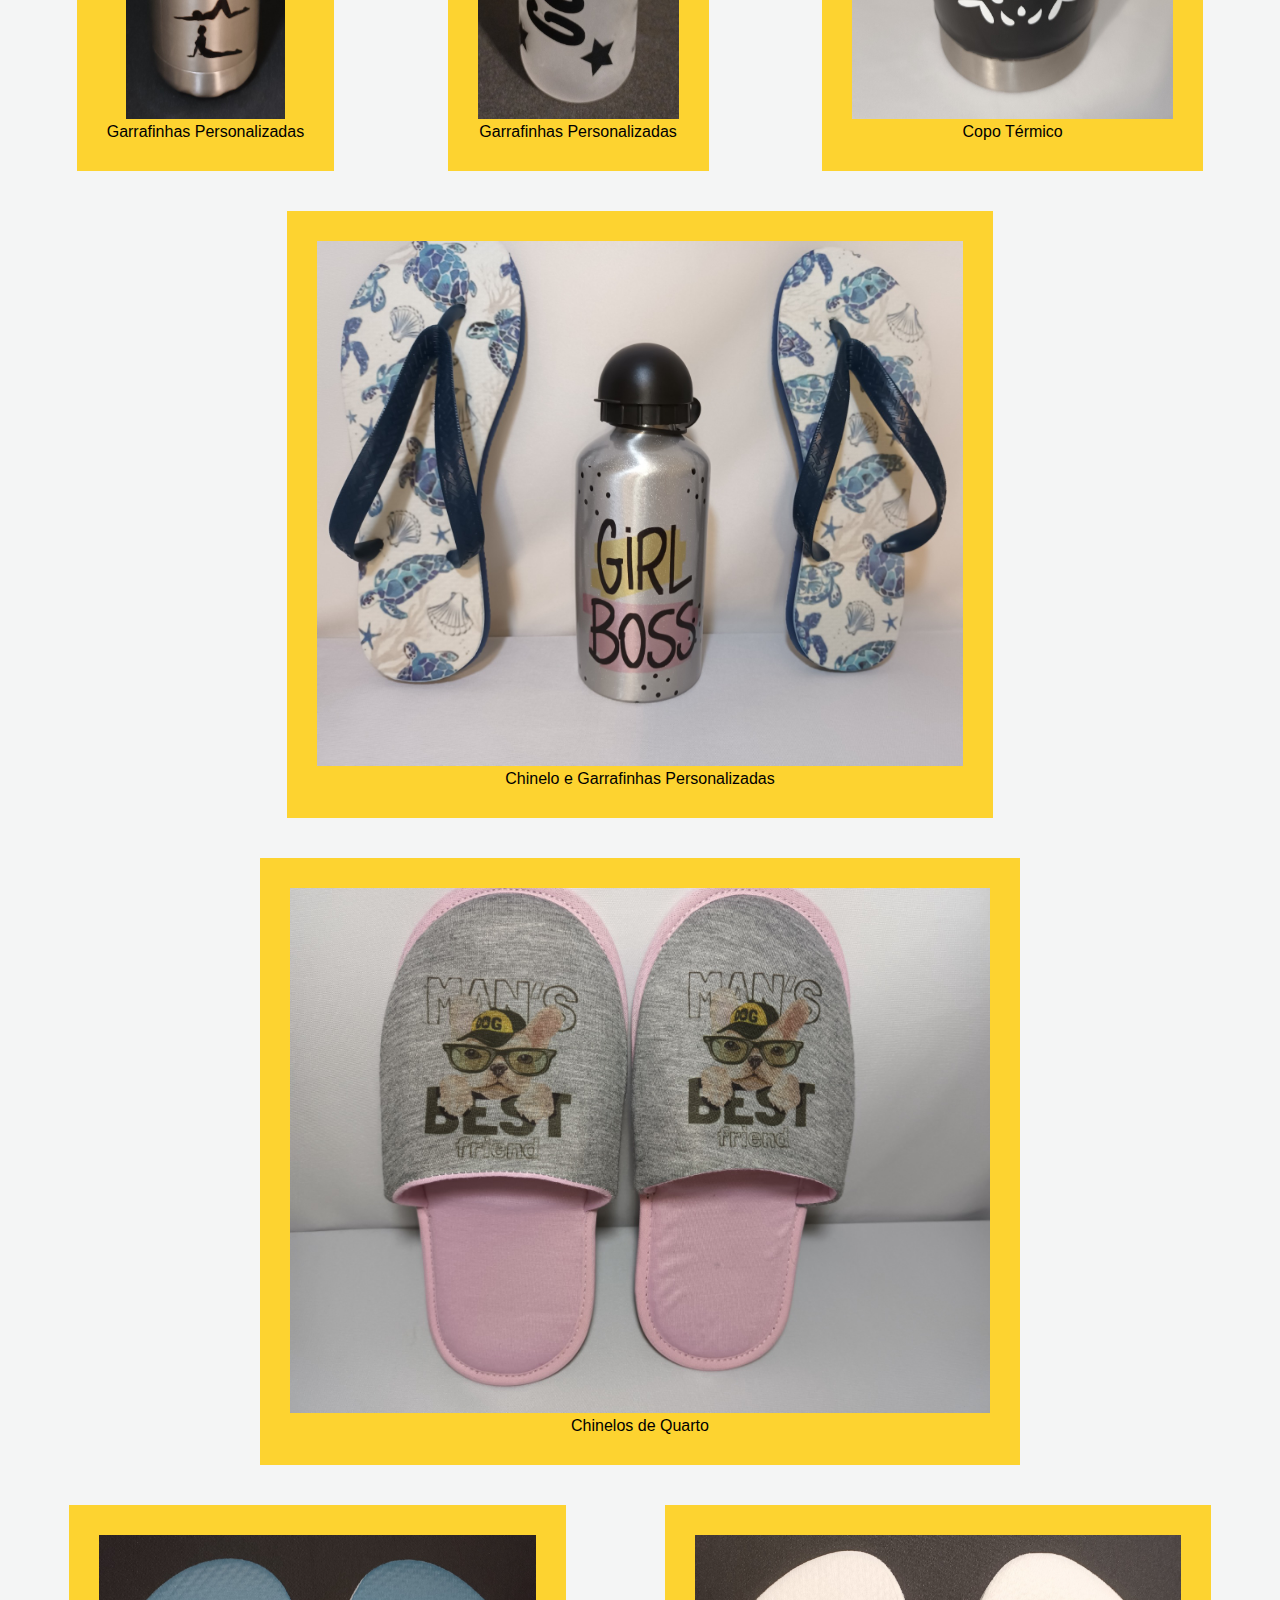
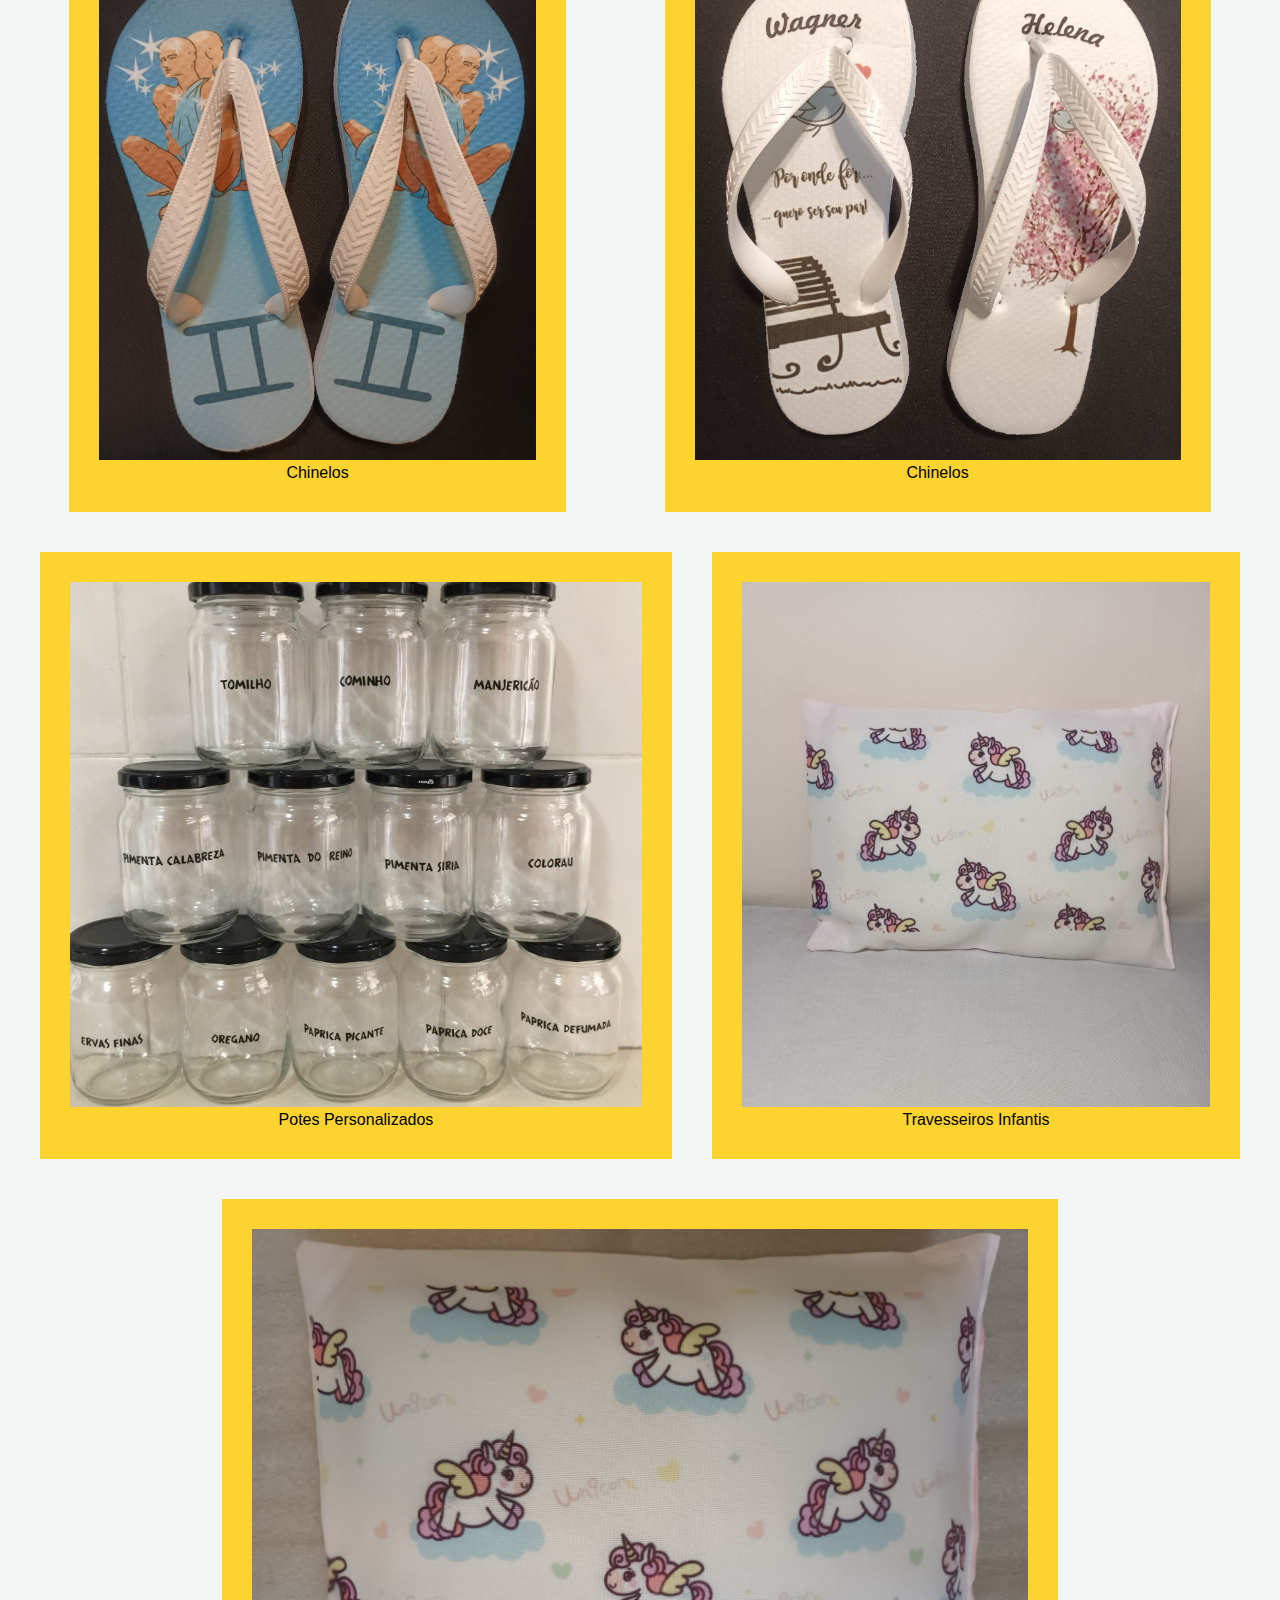
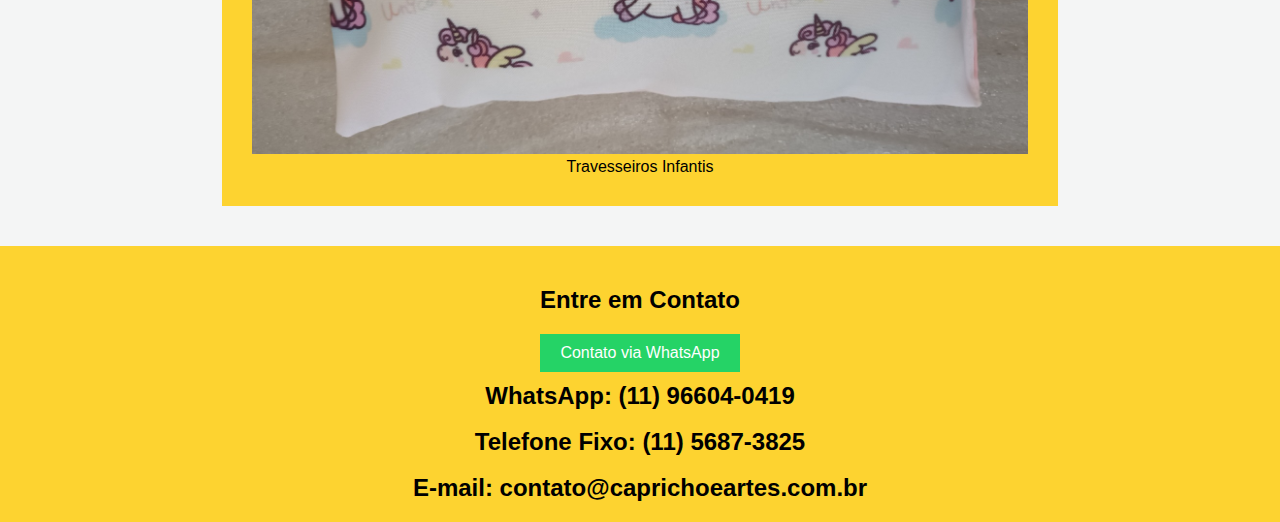
<file: outros.html>
<!DOCTYPE html>
<html lang="pt-br">
<head>
    <meta charset="UTF-8">
    <meta name="viewport" content="width=device-width, initial-scale=1.0">
    <link rel="stylesheet" href="estilos/style.css">
    <link rel="stylesheet" href="estilos/mediaquerries.css" media="screen">
    <link href="https://fonts.googleapis.com/icon?family=Material+Icons" rel="stylesheet">
    <script src="scripts/script.js"></script>
    
    <link rel="shortcut icon" href="imagens/logo.png" type="image/x-icon">
    <title>Capricho & Artes Personalizadas</title>
</head>
<body onresize="mudouTamanho()">
    <span id="burguer" class="material-icons md-dark" onclick="clickMenu()">menu</span>
        <menu id="itens">
            <ul>
                <li><a class="menuitens" href="index.html"onclick="clickMenu()">Inicial</a></li>
                <li><a class="menuitens" href="namorados.html"onclick="clickMenu()">Dia dos Namorados</a></li>
                <li><a class="menuitens" href="camiseta.html"onclick="clickMenu()">Camiseta</a></li>
                <li><a class="menuitens" href="infantil.html" onclick="clickMenu()">Infantil</a></li>
                <li><a class="menuitens" href="caneca.html" onclick="clickMenu()">Caneca</a></li>
                <li><a class="menuitens" href="outros.html" onclick="clickMenu()">Outros</a></li>
            </ul>
        </menu>
    <header>
        <a href="index.html"><img src="imagens/logo.png" alt="Capricho & Artes Personalizadas" id="logo"></a>
        <h1>Capricho & Artes Personalizadas</h1>
        <p>Nossa ideia é vender produtos personalizados, feitos com carinho e criatividade.</p>
    </header>
    <section id="contato">
        <h2>Entre em Contato</h2>
        <a href="https://api.whatsapp.com/send?phone=5511966040419" target="_blank"> 
            <button>Contato via WhatsApp</button>
        </a>
        <p id="whats">WhatsApp: (11) 96604-0419</p>
        <br>
        <p id="tel"> Telefone Fixo: (11) 5687-3825</p>
        <br>
        <a href="mailto:contato@caprichoeartes.com.br?subject=Orçamento" target="_blank"><p id="tel">E-mail: contato@caprichoeartes.com.br</p></a>
    </section>
    <h1>Outros Itens Personalizada</h1>
    <section id="produtos">
        
        <div class="produto">
            <a href="imagens/outros/outro01avental.jpeg" target="_blank"><img class="imagem"  src="imagens/outros/outro01avental.jpeg" alt="Foto de camiseta personalizada"></a>  
            <p>Avental Personalizados</p>      
        </div>

        <div class="produto">
            <a href="imagens/outros/outro01mochila.jpeg" target="_blank"><img class="imagem"  src="imagens/outros/outro01mochila.jpeg" alt="Foto de camiseta personalizada"></a>  
            <p>Mochila Personalizadas</p>      
        </div>

        <div class="produto">
            <a href="imagens/outros/outros01chinelo.jpeg" target="_blank"><img class="imagem"  src="imagens/outros/outros01chinelo.jpeg" alt="Foto de camiseta personalizada"></a>  
            <p>Chinelo Personalizados</p>      
        </div>

        <div class="produto">
            <a href="imagens/outros/outros02chinelo.jpeg" target="_blank"><img class="imagem"  src="imagens/outros/outros02chinelo.jpeg" alt="Foto de camiseta personalizada"></a>  
            <p>Chinelo Personalizados</p>      
        </div>

        <div class="produto">
            <a href="imagens/outros/taca01.jpeg" target="_blank"><img class="imagem"  src="imagens/outros/taca01.jpeg" alt="Foto de camiseta personalizada"></a>  
            <p>Taças Personalizadas</p>      
        </div>
        
        <div class="produto">
            <a href="imagens/outros/copo01.jpeg" target="_blank"><img class="imagem"  src="imagens/outros/copo01.jpeg" alt="Foto de camiseta personalizada"></a>  
            <p>Copos com Canudo Personalizadas</p>      
        </div>

        <div class="produto">
            <a href="imagens/outros/garrafa01.jpeg" target="_blank"><img class="imagem"  src="imagens/outros/garrafa01.jpeg" alt="Foto de camiseta personalizada"></a>  
            <p>Garrafinhas Personalizadas</p>      
        </div>
        
        <div class="produto">
            <a href="imagens/outros/garrafa02.jpeg" target="_blank"><img class="imagem" src="imagens/outros/garrafa02.jpeg" alt="Foto de camiseta personalizada"></a>  
            <p>Garrafinhas Personalizadas</p>      
        </div>

        <div class="produto">
            <a href="imagens/outros/garrafa03.jpeg" target="_blank"><img class="imagem" src="imagens/outros/garrafa03.jpeg" alt="Foto de camiseta personalizada"></a>  
            <p>Garrafinhas Personalizadas</p>      
        </div>

        <div class="produto">
            <a href="imagens/outros/copotermico01.jpeg" target="_blank"><img class="imagem" src="imagens/outros/copotermico01.jpeg" alt="Foto de camiseta personalizada"></a>  
            <p>Copo Térmico</p>      
        </div>

        <div class="produto">
            <a href="imagens/outros/chinelo01.jpeg" target="_blank"><img class="imagem" src="imagens/outros/chinelo01.jpeg" alt="Foto de camiseta personalizada"></a>  
            <p>Chinelo e Garrafinhas Personalizadas</p>      
        </div>
        
        <div class="produto">
            <a href="imagens/outros/chinelo02.jpeg" target="_blank"><img class="imagem" src="imagens/outros/chinelo02.jpeg" alt="Foto de camiseta personalizada"></a>   
            <p>Chinelos de Quarto </p>     
        </div>

        <div class="produto">
            <a href="imagens/outros/Chinelo03.jpeg" target="_blank"><img class="imagem" src="imagens/outros/Chinelo03.jpeg" alt="Foto de camiseta personalizada"></a>   
            <p>Chinelos </p>     
        </div>

        <div class="produto">
            <a href="imagens/outros/chinelo04.jpeg" target="_blank"><img class="imagem" src="imagens/outros/chinelo04.jpeg" alt="Foto de camiseta personalizada"></a>   
            <p>Chinelos</p>     
        </div>
            
        <div class="produto">
            <a href="imagens/outros/potes01.jpeg" target="_blank"><img class="imagem" src="imagens/outros/potes01.jpeg" alt="Foto de camiseta personalizada"></a> 
            <p>Potes Personalizados</p>       
        </div>

        <div class="produto">
            <a href="imagens/outros/travesseiro01.jpeg" target="_blank"><img class="imagem" src="imagens/outros/travesseiro01.jpeg" alt="Foto de camiseta personalizada"></a>   
            <p>Travesseiros Infantis</p>     
        </div>

        <div class="produto">
            <a href="imagens/outros/travesseiro02.jpeg" target="_blank"><img class="imagem" src="imagens/outros/travesseiro02.jpeg" alt="Foto de camiseta personalizada"></a>  
            <p>Travesseiros Infantis</p>       
        </div>

    </section>
    <section id="contato">
        <h2>Entre em Contato</h2>
        <a href="https://api.whatsapp.com/send?phone=5511966040419" target="_blank">
            <button>Contato via WhatsApp</button>
        </a>
        <p id="whats">WhatsApp: (11) 96604-0419</p>
        <br>
        <p id="tel"> Telefone Fixo: (11) 5687-3825</p>
        <br>
        <a href="mailto:contato@caprichoeartes.com.br?subject=Orçamento" target="_blank"><p id="tel">E-mail: contato@caprichoeartes.com.br</p></a>
    </section>
</body>
</html>
</file>
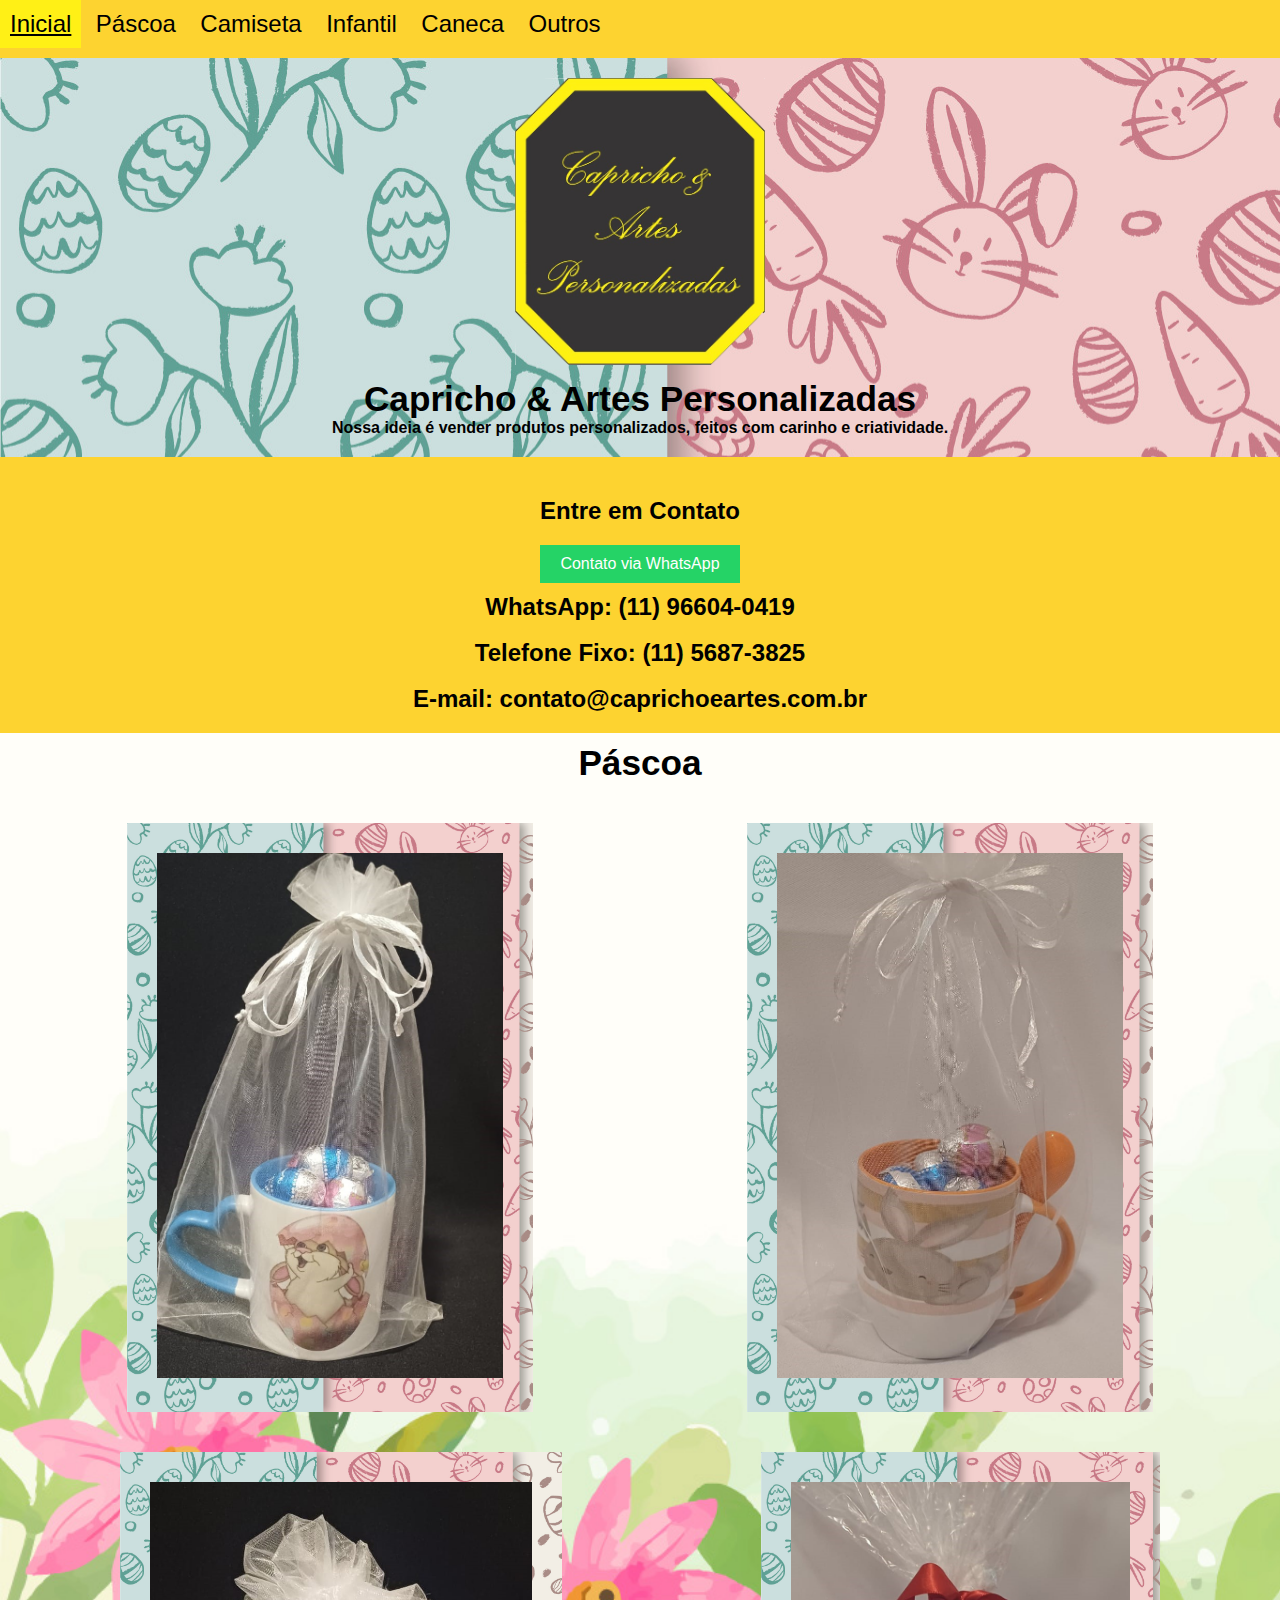
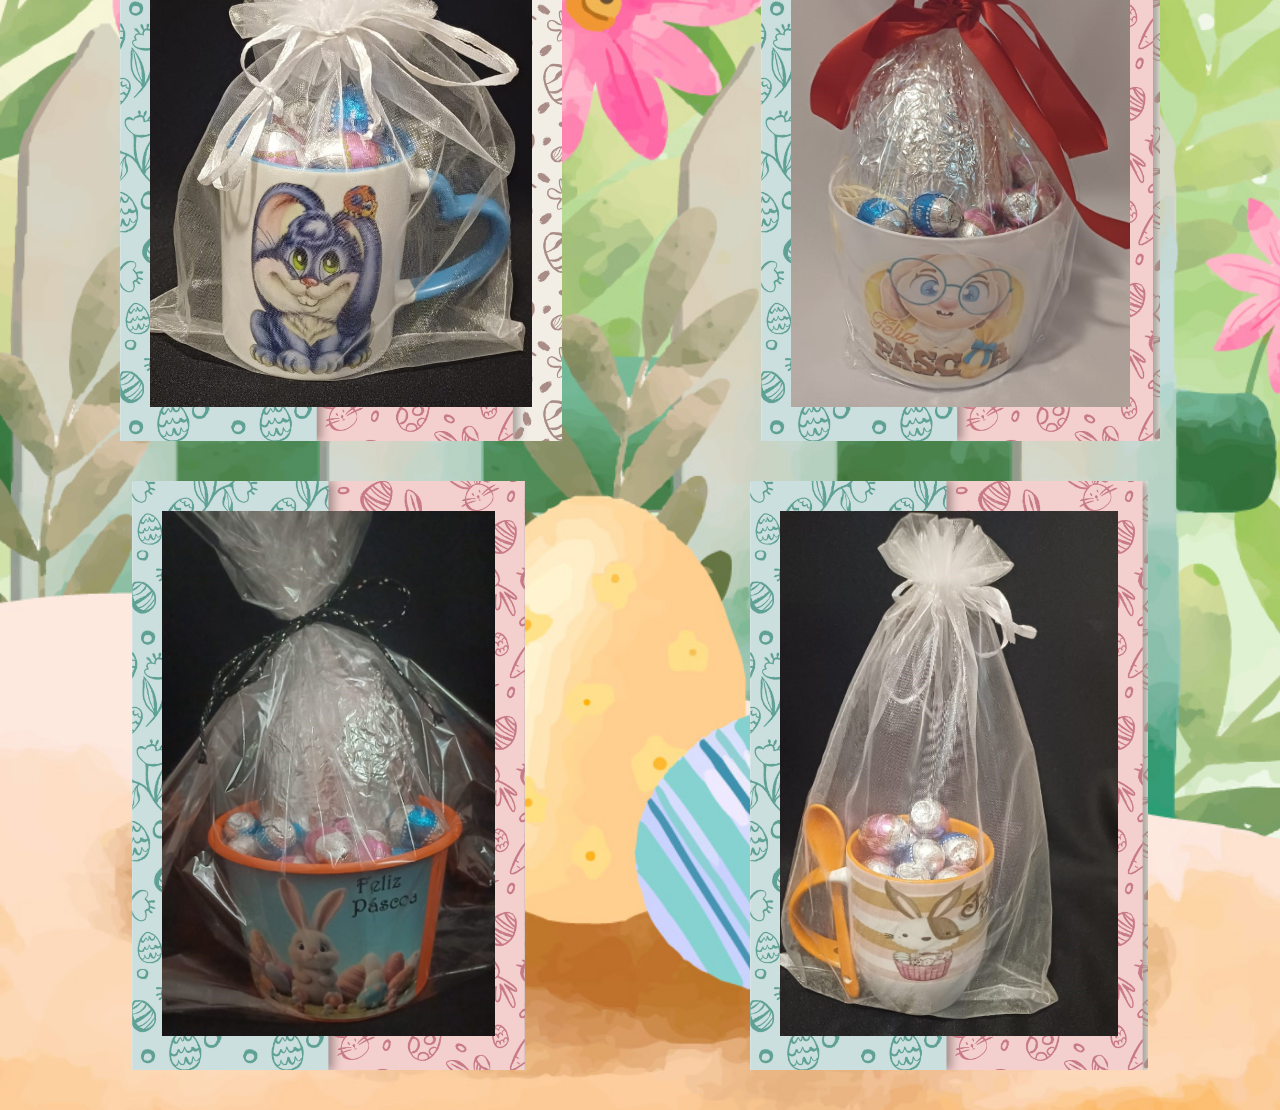
<file: pascoa.html>
<!DOCTYPE html>
<html lang="pt-br">
<head>
    <meta charset="UTF-8">
    <meta name="viewport" content="width=device-width, initial-scale=1.0">
    <link rel="stylesheet" href="estilos/style.css">
    <link rel="stylesheet" href="estilos/mediaquerries.css" media="screen">
    <link href="https://fonts.googleapis.com/icon?family=Material+Icons" rel="stylesheet">
    <script src="scripts/script.js"></script>
    
    <link rel="shortcut icon" href="imagens/logo.png" type="image/x-icon">
    <title>Capricho & Artes Personalizadas</title>
    <style>
        body{
            background-image: url(imagens/pascoa/fundo.jpg);
            background-size: cover;
        }
        header{
            background-image: url(imagens/pascoa/fundo2.jpg);
            
        }
        div{
            background-image: url(imagens/pascoa/fundo2.jpg);
           background-size: cover;
        }
        
    </style>
</head>
<body onresize="mudouTamanho()">
    <span id="burguer" class="material-icons md-dark" onclick="clickMenu()">menu</span>
        <menu id="itens">
            <ul>
                <li><a class="menuitens" href="index.html"onclick="clickMenu()">Inicial</a></li>
                <li><a class="menuitens" href="pascoa.html"onclick="clickMenu()">Páscoa</a></li>
                <li><a class="menuitens" href="camiseta.html"onclick="clickMenu()">Camiseta</a></li>
                <li><a class="menuitens" href="infantil.html" onclick="clickMenu()">Infantil</a></li>
                <li><a class="menuitens" href="caneca.html" onclick="clickMenu()">Caneca</a></li>
                <li><a class="menuitens" href="outros.html" onclick="clickMenu()">Outros</a></li>
            </ul>
        </menu>
    <header>
        <a href="index.html"><img src="imagens/logo.png" alt="Capricho & Artes Personalizadas" id="logo"></a>
        <h1>Capricho & Artes Personalizadas</h1>
        <p>Nossa ideia é vender produtos personalizados, feitos com carinho e criatividade.</p>
    </header>
<body>
    <section id="contato">
        <h2>Entre em Contato</h2>
        <a href="https://api.whatsapp.com/send?phone=5511966040419" target="_blank">
            <button>Contato via WhatsApp</button>
        </a>
        <p id="whats">WhatsApp: (11) 96604-0419</p>
        <br>
        <p id="tel"> Telefone Fixo: (11) 5687-3825</p>
        <br>
        <a href="mailto:contato@caprichoeartes.com.br?subject=Orçamento" target="_blank"><p id="tel">E-mail: contato@caprichoeartes.com.br</p></a>
    </section>
    <h1>Páscoa</h1>
    <section id="produtos">
        
        <div class="produto">
            <a href="imagens/pascoa/pascoa01.jpeg" target="_blank"><img class="imagem" src="imagens/pascoa/pascoa01.jpeg" alt="Foto de camiseta personalizada"></a>        
        </div>

        <div class="produto">
            <a href="imagens/pascoa/pascoa02.jpeg" target="_blank"><img class="imagem" src="imagens/pascoa/pascoa02.jpeg" alt="Foto de camiseta personalizada"></a>        
        </div>

        <div class="produto">
            <a href="imagens/pascoa/pascoa03.jpeg" target="_blank"><img class="imagem" src="imagens/pascoa/pascoa03.jpeg" alt="Foto de camiseta personalizada"></a>        
        </div>
        
        <div class="produto">
            <a href="imagens/pascoa/pascoa04.jpeg" target="_blank"><img class="imagem" src="imagens/pascoa/pascoa04.jpeg" alt="Foto de camiseta personalizada"></a>        
        </div>
            
        <div class="produto">
            <a href="imagens/pascoa/pascoa05.jpeg" target="_blank"><img class="imagem" src="imagens/pascoa/pascoa05.jpeg" alt="Foto de camiseta personalizada"></a>        
        </div>
        <div class="produto">
            <a href="imagens/pascoa/pascoa06.jpeg" target="_blank"><img class="imagem" src="imagens/pascoa/pascoa06.jpeg" alt="Foto de camiseta personalizada"></a>        
        </div>
</body>
</html>
</file>
<file: estilos/style.css>
:root {
    --cor-1: rgb(253, 211, 48);
    --cor-2: rgb(255, 240, 22);
}

body {
    font-family: 'Arial', sans-serif;
    margin: 0px;
    padding: 0px;
    color: black;
    background-color: rgba(244, 245, 245);
}

*{
    margin: 0px;
    padding: 0px;
}

#burguer{
    display: none;
}

menu{
    background-color:var(--cor-1) ;
    padding-bottom: 10px;
}

menu ul li{
    display: inline-block;
}

.menuitens{
    color: black;
    font-size: 1.5em;
    padding: 10px;
    margin: auto;
}

menu ul li a{
    text-decoration: none;
    display: block;
}

menu ul li a:hover{
    background-color: var(--cor-2);
    color: black;
}

header {
    background-color: var(--cor-1);
    text-align: center;
    color: black;
    font-weight: bolder;
    padding: 20px;
    max-width: 100vw;
}

#descricao{
    padding: 20px;
    margin: auto;
    max-width: 800px;
    font-size: 1.5em;
    text-align: justify;
}

h1{
    text-align: center;
    font-size: 2.2em;
    padding-top: 10px;
    
}

a{
    text-decoration: none;
    color: black;
}

a:hover{
    color:white ;
    text-decoration: underline;
}
h2{
    padding: 20px;
}

video{
    width: 90%;
}

#logo {
    max-width: 250px;
}

#produtos {
    display: flex;
    flex-wrap: wrap;
    justify-content: space-around;
    padding: 20px;
}

div{
    background-color: var(--cor-1);
    padding: 30px;
}

.produto {
    margin: 20px;
    text-align: center;    
}

#adicional{
    padding: 20px;
    text-align: center;
}

ul{
    list-style-type: none;
}

#contato {
    background-color: var(--cor-1);
    color: black;
    text-align: center;
    padding: 20px;
}

#contato button {
    background-color: #25D366;
    color: white;
    padding: 10px 20px;
    font-size: 16px;
    border: none;
    cursor: pointer;
}

#contato button:hover{
    background-color: #116630;
    font-size: 1.1em;
}

#whats{
    padding-top: 10px;
    font-weight: bolder;
    font-size: 1.5em;
}

#tel{
    font-weight: bolder;
    font-size: 1.5em;
}
</file>
<file: estilos/mediaquerries.css>
@charset "UTF-8";

:root {
    --cor-1: rgb(253, 211, 48);
    --cor-2: rgb(255, 240, 22);
}

@media screen and (max-width: 768px) {
#burguer{
    display: block;
    background-color: var(--cor-1);
    color: black;
    padding: 10px;
    cursor: pointer;
    text-align: center;
}

.imagem{
    width: 80vw;   
}
#burguer:hover{
    background-color: var(--cor-2);
}
menu{
    display: none;
}
menu ul li{
    display: block;
    text-align: center;
}
}

@media screen and (min-width: 768px) {
    .imagem{
        height: 525px;
    }

    video{
        width: 90%;
        height: 525px;
    }
}
</file>
